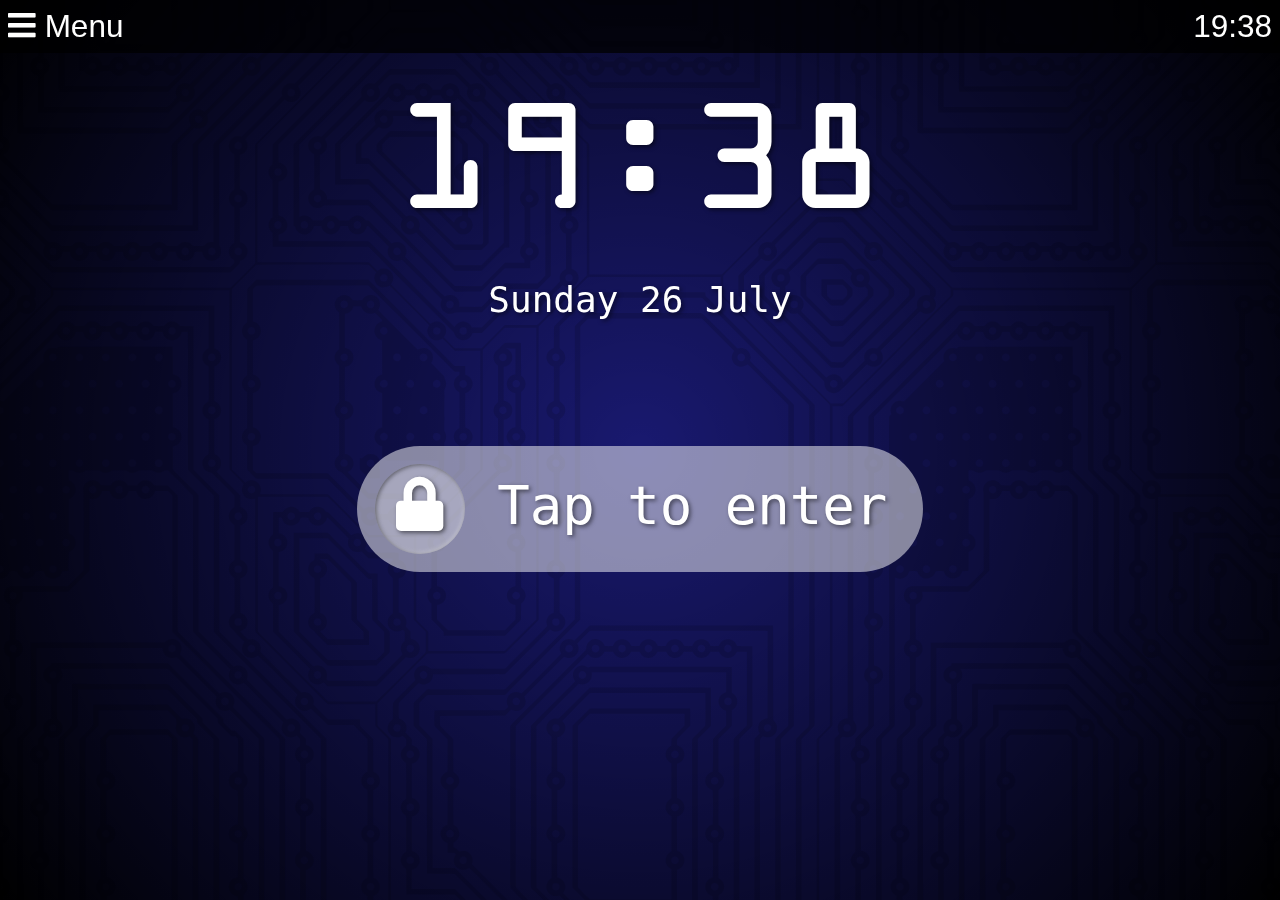
<file: index.html>
<!DOCTYPE HTML>
<html lang="en">
<head>
	<meta charset="utf-8">
	<title>SU:CS</title>
	<meta name="author" content="Michael Gardiner & Jamie Huddlestone">
	<meta name="description" content="The UNOFFICIAL guide to Sheffield Students' Union for Computer Scientists">
	<meta name="viewport" content="width=device-width, initial-scale=1">
	<link rel="stylesheet" href="css/style.css">
	<script defer src="js/datetime.js"></script>
	<script defer src="js/menu.js"></script>
	<script defer src="js/background.js"></script>
	<script defer src="js/splash.js"></script>
</head>
<body class="splash">

	<header>
		<nav id="menu" title="Menu" class="bars"> Menu
			<ul>
				<a href="home.html" title="Home"><li class="home"> Home </li></a>
				<a href="access.html" title="Access"><li class="access"> Access </li></a>
				<a href="contacts.html" title="Contacts"><li class="contacts"> Contacts </li></a>
				<a href="diary.html" title="Diary"><li class="diary"> Diary </li></a>
				<a href="eat.html" title="Eat"><li class="eat"> Eat </li></a>
				<a href="go_out.html" title="Go out"><li class="go_out"> Go out </li></a>
				<a href="maps.html" title="Maps"><li class="maps"> Maps </li></a>
				<a href="meet_up.html" title="Meet up"><li class="meet_up"> Meet up </li></a>
				<a href="politics.html" title="Politics"><li class="politics"> Politics </li></a>
				<a href="shop.html" title="Shop"><li class="shop"> Shop </li></a>
				<a href="societies.html" title="Societies"><li class="societies"> Societies </li></a>
				<a href="support.html" title="Support"><li class="support"> Support </li></a>
				<a href="work.html" title="Work"><li class="work"> Work </li></a>
			</ul>
		</nav>
		<span id="clock" class="time"></span>
	</header>
	
	<main>

		<h1 class="time"></h1>
		<h3 class="date"></h3>
		
		<div id="lock_widget">
			<span class="lock"></span> Tap to enter
		</div>
		
	</main>
	
</body>
</html>
</file>
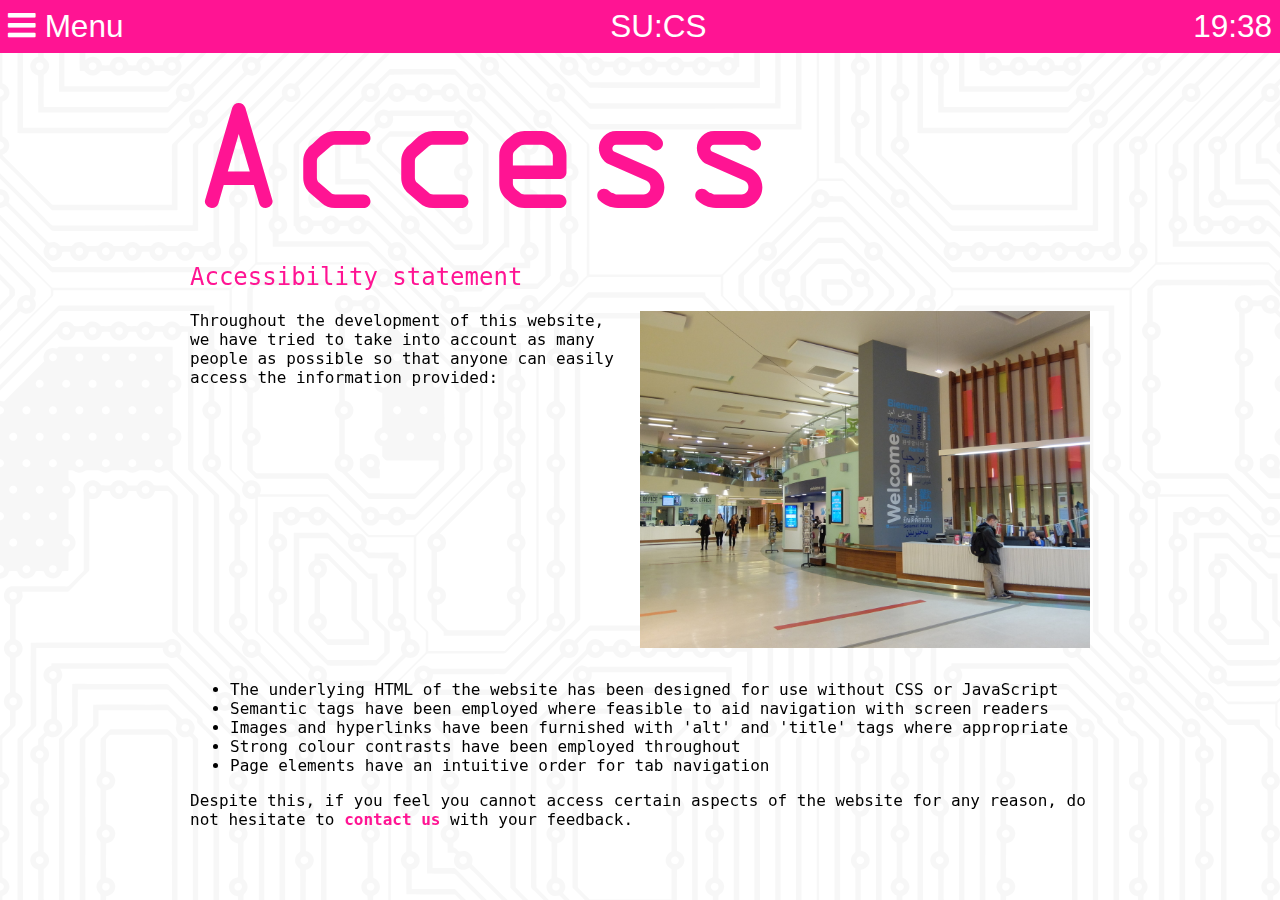
<file: access.html>
<!DOCTYPE HTML>
<html lang="en">
<head>
	<meta charset="utf-8">
	<title>SU:CS - Access</title>
	<meta name="author" content="Michael Gardiner & Jamie Huddlestone">
	<meta name="description" content="The UNOFFICIAL guide to Sheffield Students' Union for Computer Scientists">
	<meta name="viewport" content="width=device-width, initial-scale=1">
	<link rel="stylesheet" href="css/style.css">
	<script defer src="js/datetime.js"></script>
	<script defer src="js/menu.js"></script>
</head>
<body class="access">

	<header>
		<nav id="menu" title="Menu" class="bars"> Menu
			<ul>
				<a href="home.html" title="Home"><li class="home"> Home </li></a>
				<a href="contacts.html" title="Contacts"><li class="contacts"> Contacts </li></a>
				<a href="diary.html" title="Diary"><li class="diary"> Diary </li></a>
				<a href="eat.html" title="Eat"><li class="eat"> Eat </li></a>
				<a href="go_out.html" title="Go out"><li class="go_out"> Go out </li></a>
				<a href="maps.html" title="Maps"><li class="maps"> Maps </li></a>
				<a href="meet_up.html" title="Meet up"><li class="meet_up"> Meet up </li></a>
				<a href="politics.html" title="Politics"><li class="politics"> Politics </li></a>
				<a href="shop.html" title="Shop"><li class="shop"> Shop </li></a>
				<a href="societies.html" title="Societies"><li class="societies"> Societies </li></a>
				<a href="support.html" title="Support"><li class="support"> Support </li></a>
				<a href="work.html" title="Work"><li class="work"> Work </li></a>
			</ul>
		</nav>
		<span>SU:CS</span>
		<span id="clock" class="time"></span>
	</header>
	
	<main>
 
		<h1>Access</h1>
		
		<h2>Accessibility statement</h2>
		<img src="photos/su_reception.JPG" alt="SU Reception" title="SU Reception">
		<p>Throughout the development of this website, we have tried to take into account
		as many people as possible so that anyone can easily access the information provided:</p>
		<ul>
			<li>The underlying HTML of the website has been designed for use without CSS or JavaScript</li>
			<li>Semantic tags have been employed where feasible to aid navigation with screen readers</li>
			<li>Images and hyperlinks have been furnished with 'alt' and 'title' tags where appropriate</li>
			<li>Strong colour contrasts have been employed throughout</li>
			<li>Page elements have an intuitive order for tab navigation</li>
		</ul>
		<p>Despite this, if you feel you cannot access certain aspects of the website for any reason,
		do not hesitate to <a href="contacts.html" title="Contact page">contact us</a> with your feedback.</p>
		
	</main>
	
</body>
</html>
</file>
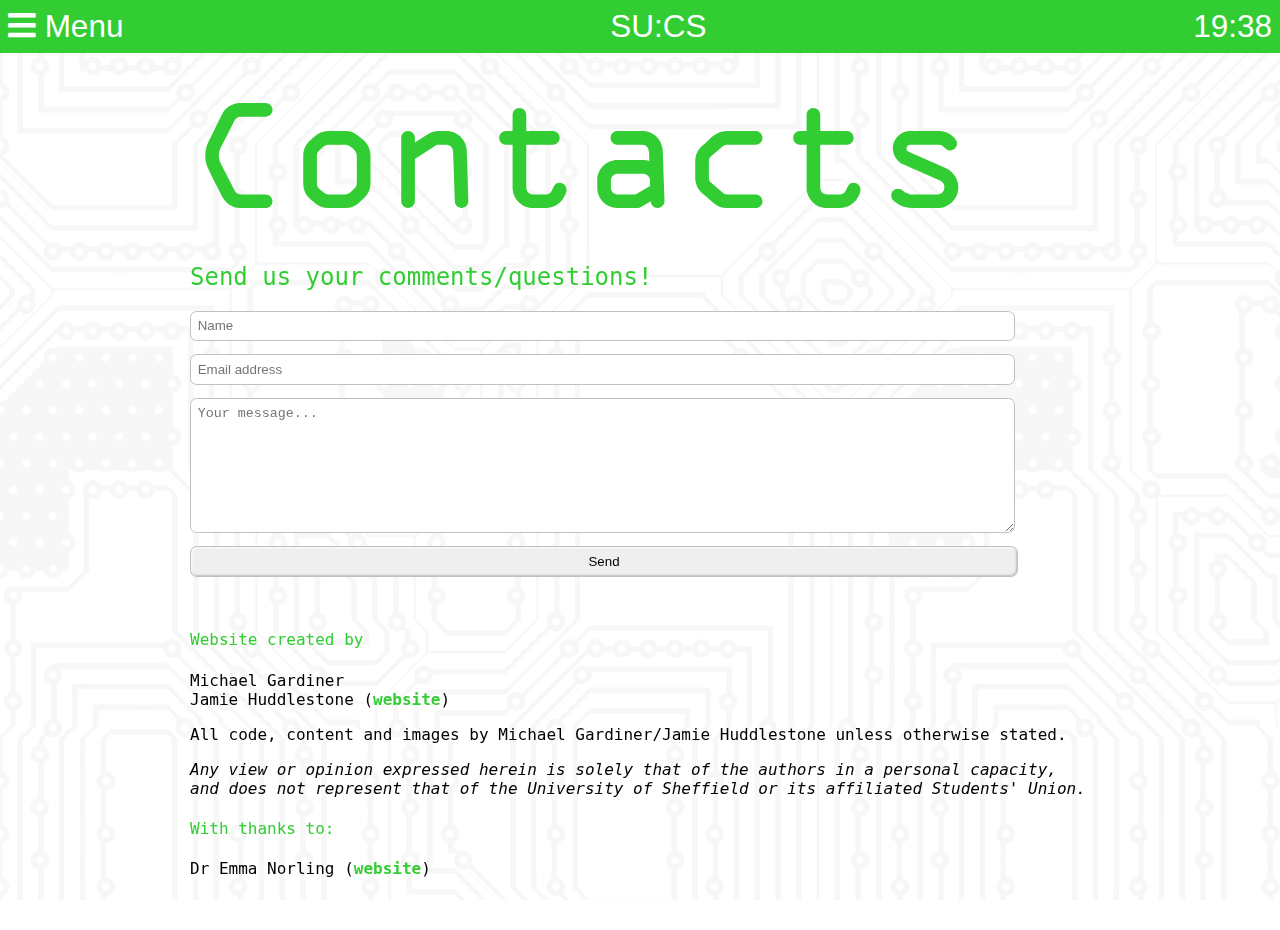
<file: contacts.html>
<!DOCTYPE HTML>
<html lang="en">
<head>
	<meta charset="utf-8">
	<title>SU:CS - Contacts</title>
	<meta name="author" content="Michael Gardiner & Jamie Huddlestone">
	<meta name="description" content="The UNOFFICIAL guide to Sheffield Students' Union for Computer Scientists">
	<meta name="viewport" content="width=device-width, initial-scale=1">
	<link rel="stylesheet" href="css/style.css">
	<script defer src="js/datetime.js"></script>
	<script defer src="js/menu.js"></script>
	<script defer src="js/email.js"></script>
</head>
<body class="contacts">

	<header>
		<nav id="menu" title="Menu" class="bars"> Menu
			<ul>
				<a href="home.html" title="Home"><li class="home"> Home </li></a>
				<a href="access.html" title="Access"><li class="access"> Access </li></a>
				<a href="diary.html" title="Diary"><li class="diary"> Diary </li></a>
				<a href="eat.html" title="Eat"><li class="eat"> Eat </li></a>
				<a href="go_out.html" title="Go out"><li class="go_out"> Go out </li></a>
				<a href="maps.html" title="Maps"><li class="maps"> Maps </li></a>
				<a href="meet_up.html" title="Meet up"><li class="meet_up"> Meet up </li></a>
				<a href="politics.html" title="Politics"><li class="politics"> Politics </li></a>
				<a href="shop.html" title="Shop"><li class="shop"> Shop </li></a>
				<a href="societies.html" title="Societies"><li class="societies"> Societies </li></a>
				<a href="support.html" title="Support"><li class="support"> Support </li></a>
				<a href="work.html" title="Work"><li class="work"> Work </li></a>
			</ul>
		</nav>
		<span>SU:CS</span>
		<span id="clock" class="time"></span>
	</header>
	
	<main>
	
		<h1>Contacts</h1>
		
		<h2>Send us your comments/questions!</h2>
		<!-- Form code courtesy of Dr Emma Norling / Dr Steve Maddock, University of Sheffield -->
		<form name="comment" action="http://www.dcs.shef.ac.uk/cgi-intranet/public/FormMail.pl" method="get">
			<input type="hidden" name="recipient" id="email_address">
			<input type="hidden" name="subject" value="SU:CS enquiry">
			<input type="text" name="realname" placeholder="Name" required>
			<input type="email" name="email" placeholder="Email address" required>
			<textarea name="message" rows="8" placeholder="Your message..." required></textarea>
			<input type="submit" value="Send">
		</form>
		
		<br>
		<h4>Website created by</h4>
		<p>
			Michael Gardiner<br>
			Jamie Huddlestone (<a href="http://stuwww.dcs.shef.ac.uk/people/jhuddlestone1/">website</a>)
		</p>
		<p>All code, content and images by Michael Gardiner/Jamie Huddlestone unless otherwise stated.</p>
		<p><em>Any view or opinion expressed herein is solely that of the authors in a personal capacity,
		and does not represent that of the University of Sheffield or its affiliated Students' Union.</em></p>
		
		<h4>With thanks to:</h4>
		<p>
			Dr Emma Norling (<a href="http://staffwww.dcs.shef.ac.uk/people/E.Norling/">website</a>)
		</p>
		
	</main>

	
</body>
</html>
</file>
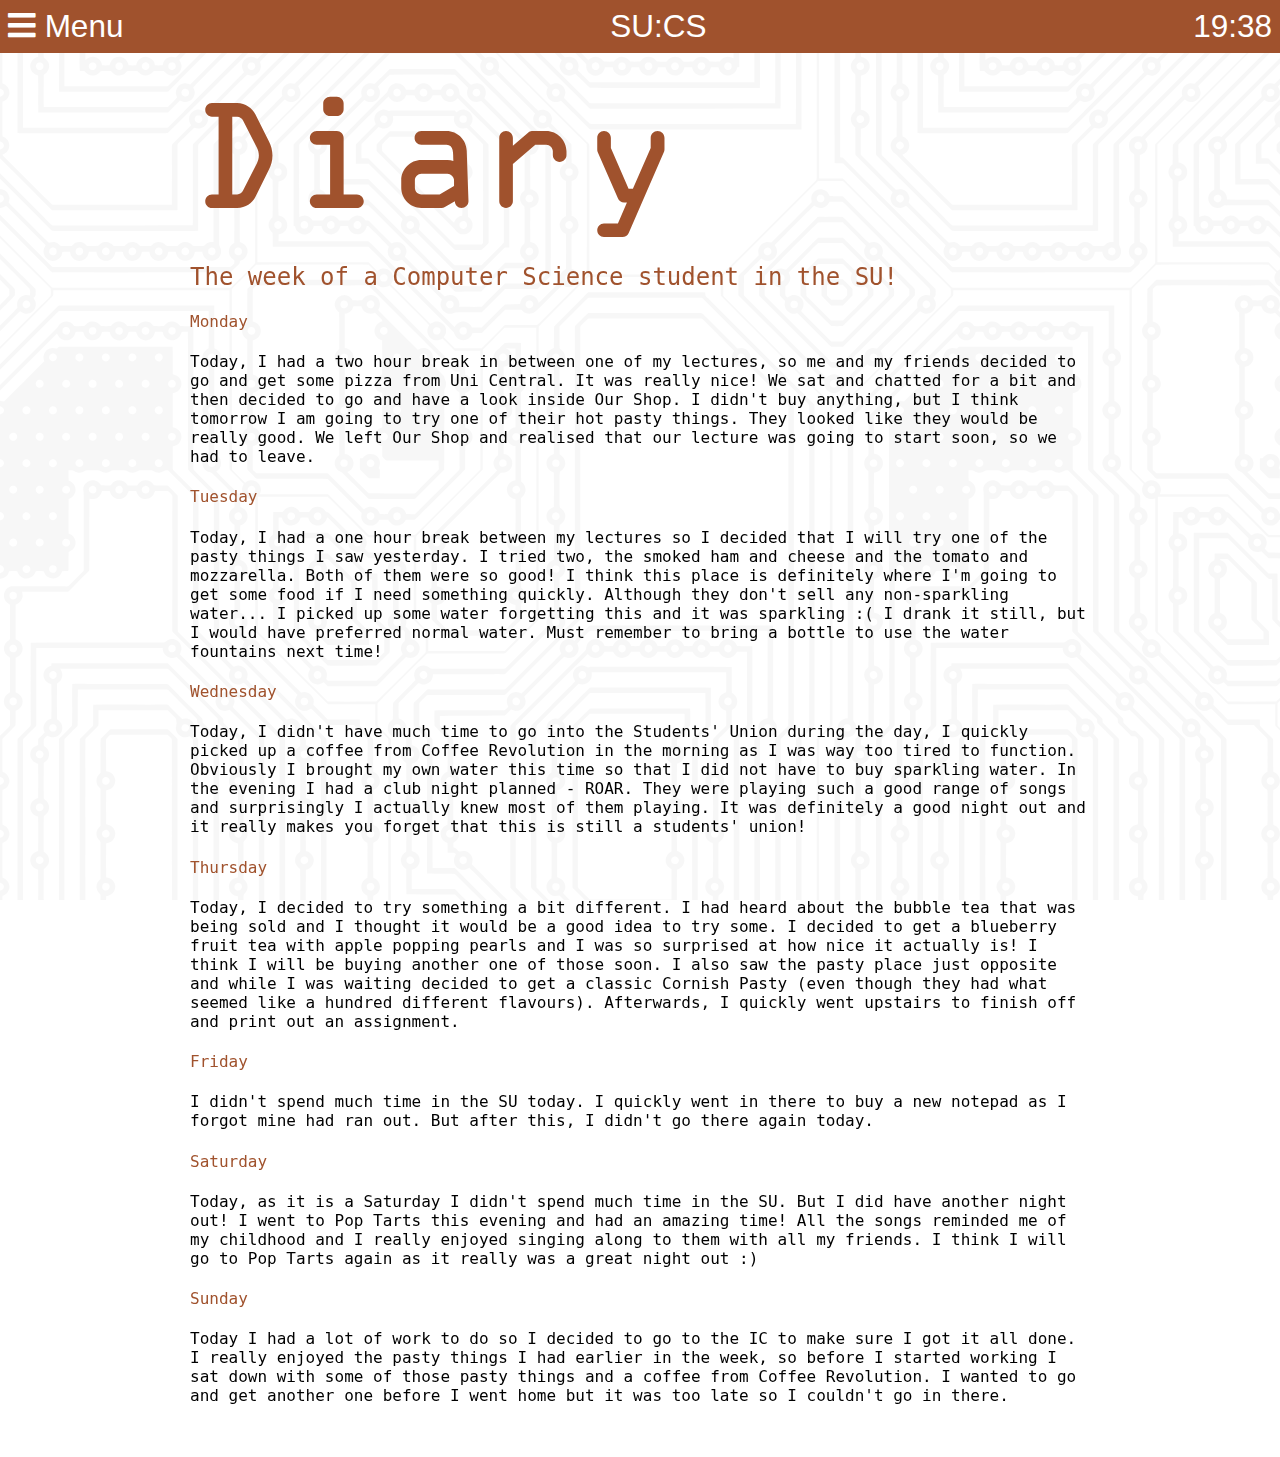
<file: diary.html>
<!DOCTYPE HTML>
<html lang="en">
<head>
	<meta charset="utf-8">
	<title>SU:CS - Diary</title>
	<meta name="author" content="Michael Gardiner & Jamie Huddlestone">
	<meta name="description" content="The UNOFFICIAL guide to Sheffield Students' Union for Computer Scientists">
	<meta name="viewport" content="width=device-width, initial-scale=1">
	<link rel="stylesheet" href="css/style.css">
	<script defer src="js/datetime.js"></script>
	<script defer src="js/menu.js"></script>
</head>
<body class="diary">

	<header>
		<nav id="menu" title="Menu" class="bars"> Menu
			<ul>
				<a href="home.html" title="Home"><li class="home"> Home </li></a>
				<a href="access.html" title="Access"><li class="access"> Access </li></a>
				<a href="contacts.html" title="Contacts"><li class="contacts"> Contacts </li></a>
				<a href="eat.html" title="Eat"><li class="eat"> Eat </li></a>
				<a href="go_out.html" title="Go out"><li class="go_out"> Go out </li></a>
				<a href="maps.html" title="Maps"><li class="maps"> Maps </li></a>
				<a href="meet_up.html" title="Meet up"><li class="meet_up"> Meet up </li></a>
				<a href="politics.html" title="Politics"><li class="politics"> Politics </li></a>
				<a href="shop.html" title="Shop"><li class="shop"> Shop </li></a>
				<a href="societies.html" title="Societies"><li class="societies"> Societies </li></a>
				<a href="support.html" title="Support"><li class="support"> Support </li></a>
				<a href="work.html" title="Work"><li class="work"> Work </li></a>
			</ul>
		</nav>
		<span>SU:CS</span>
		<span id="clock" class="time"></span>
	</header>
	
	<main>
		
		<h1>Diary</h1>
		
		<h2>The week of a Computer Science student in the SU!</h2>
	  
		<h4>Monday</h4>
		<p>Today, I had a two hour break in between one of my lectures, so me 
		and my friends decided to go and get some pizza from Uni Central. It 
		was really nice! We sat and chatted for a bit and then decided to go 
		and have a look inside Our Shop. I didn't buy anything, but I think 
		tomorrow I am going to try one of their hot pasty things. They looked
		like they would be really good. We left Our Shop and realised that our
		lecture was going to start soon, so we had to leave.</p>
		
		<h4>Tuesday</h4>
		<p>Today, I had a one hour break between my lectures so I decided that
		I will try one of the pasty things I saw yesterday. I tried two, the 
		smoked ham and cheese and the tomato and mozzarella. Both of them were
		so good! I think this place is definitely where I'm going to get some
		food if I need something quickly. Although they don't sell any non-sparkling
		water... I picked up some water forgetting this and it was sparkling :( 
		I drank it still, but I would have preferred normal water. Must remember 
		to bring a bottle to use the water fountains next time!</p>
		
		<h4>Wednesday</h4>
		<p>Today, I didn't have much time to go into the Students' Union during
		the day, I quickly picked up a coffee from Coffee Revolution in the 
		morning as I was way too tired to function. Obviously I brought my own 
		water this time so that I did not have to buy sparkling water. In the 
		evening I had a club night planned - ROAR. They were playing such a good 
		range of songs and surprisingly I actually knew most of them playing. It 
		was definitely a good night out and it really makes you forget that this 
		is still a students' union!</p>
		
		<h4>Thursday</h4>
		<p>Today, I decided to try something a bit different. I had heard about the 
		bubble tea that was being sold and I thought it would be a good idea to try
		some. I decided to get a blueberry fruit tea with apple popping pearls and
		I was so surprised at how nice it actually is! I think I will be buying another one 
		of those soon. I also saw the pasty place just opposite and while I was waiting
		decided to get a classic Cornish Pasty (even though they had what seemed like a hundred
		different flavours). Afterwards, I quickly went upstairs to finish off and print
		out an assignment.</p>
		
		<h4>Friday</h4>
		<p>I didn't spend much time in the SU today. I quickly went in there to buy a new 
		notepad as I forgot mine had ran out. But after this, I didn't go there again today.</p>
		
		<h4>Saturday</h4>
		<p>Today, as it is a Saturday I didn't spend much time in the SU. But I did have another
		night out! I went to Pop Tarts this evening and had an amazing time! All the songs reminded
		me of my childhood and I really enjoyed singing along to them with all my friends. I think I 
		will go to Pop Tarts again as it really was a great night out :)</p>
		
		<h4>Sunday</h4>
		<p>Today I had a lot of work to do so I decided to go to the IC to make sure I got it 
		all done. I really enjoyed the pasty things I had earlier in the week, so before I started
		working I sat down with some of those pasty things and a coffee from Coffee Revolution. I wanted
		to go and get another one before I went home but it was too late so I couldn't go in there.</p>	
		
	</main>
	
</body>
</html>
</file>
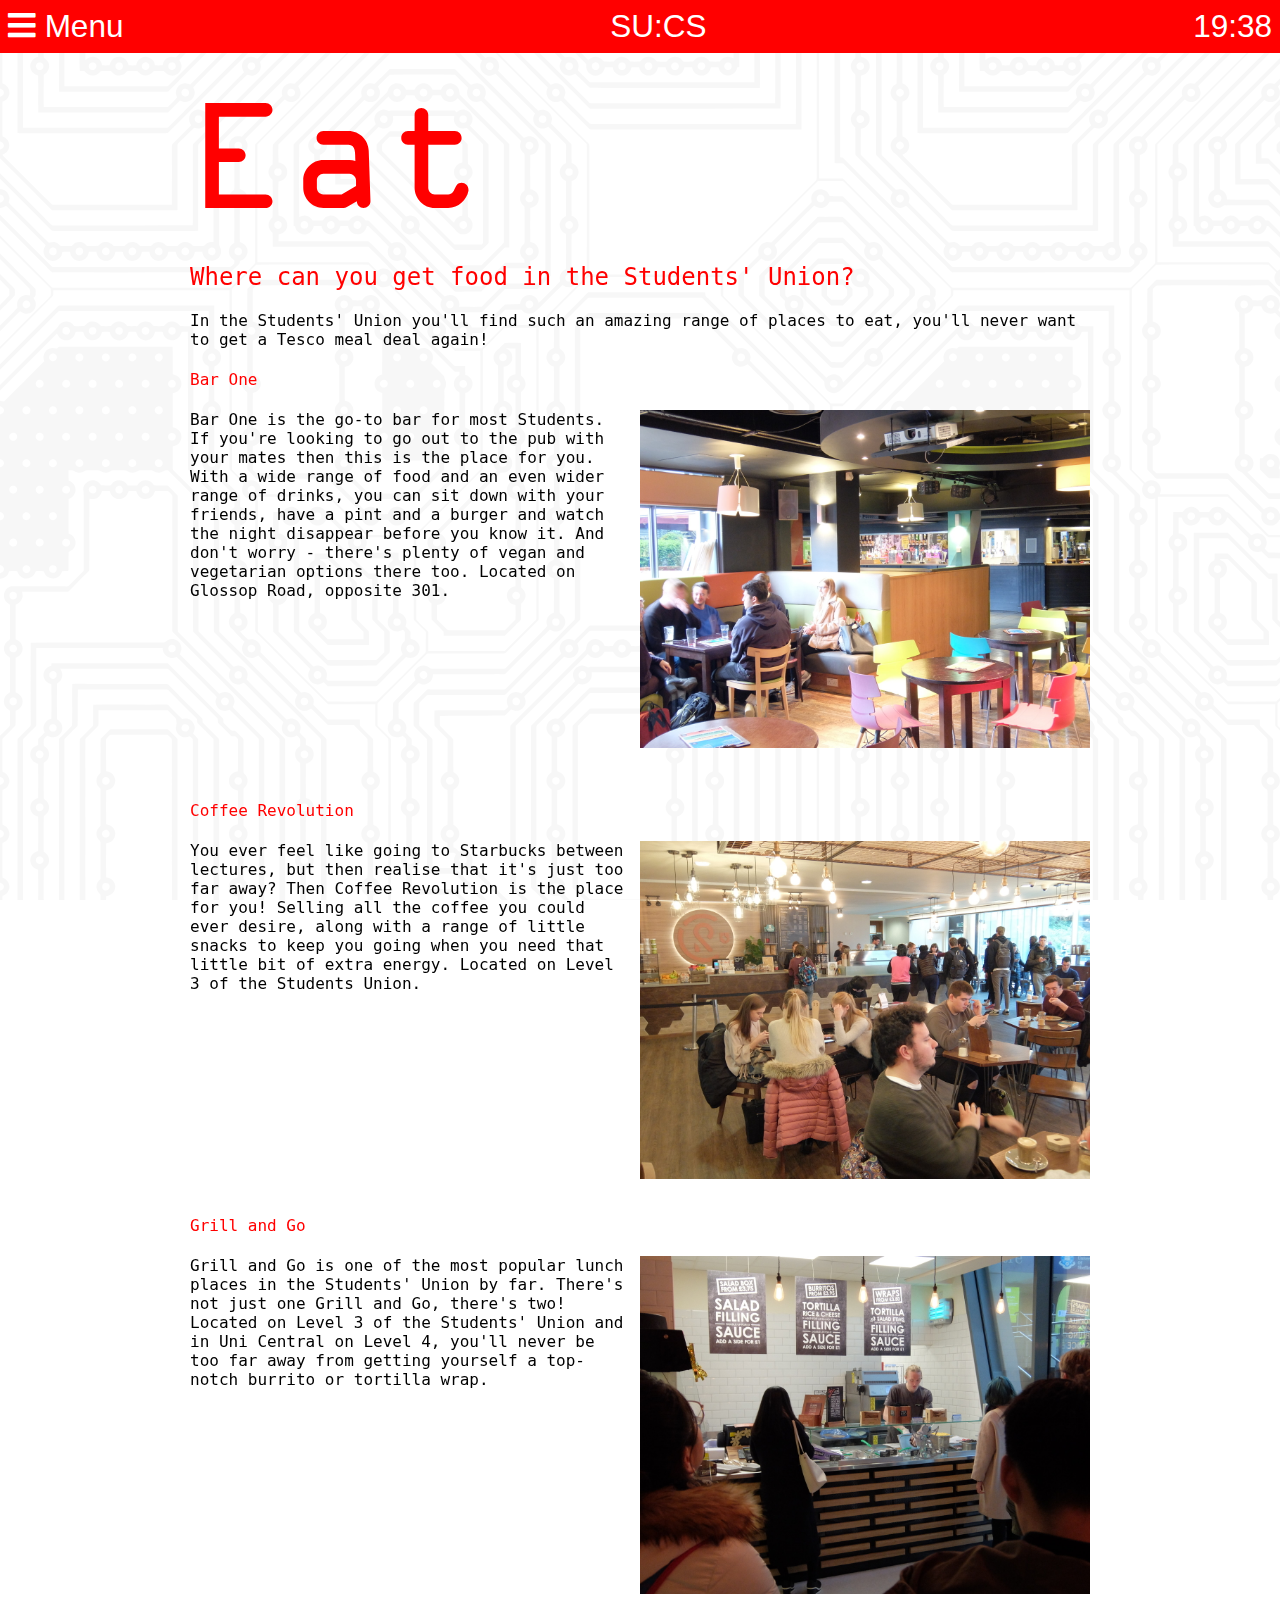
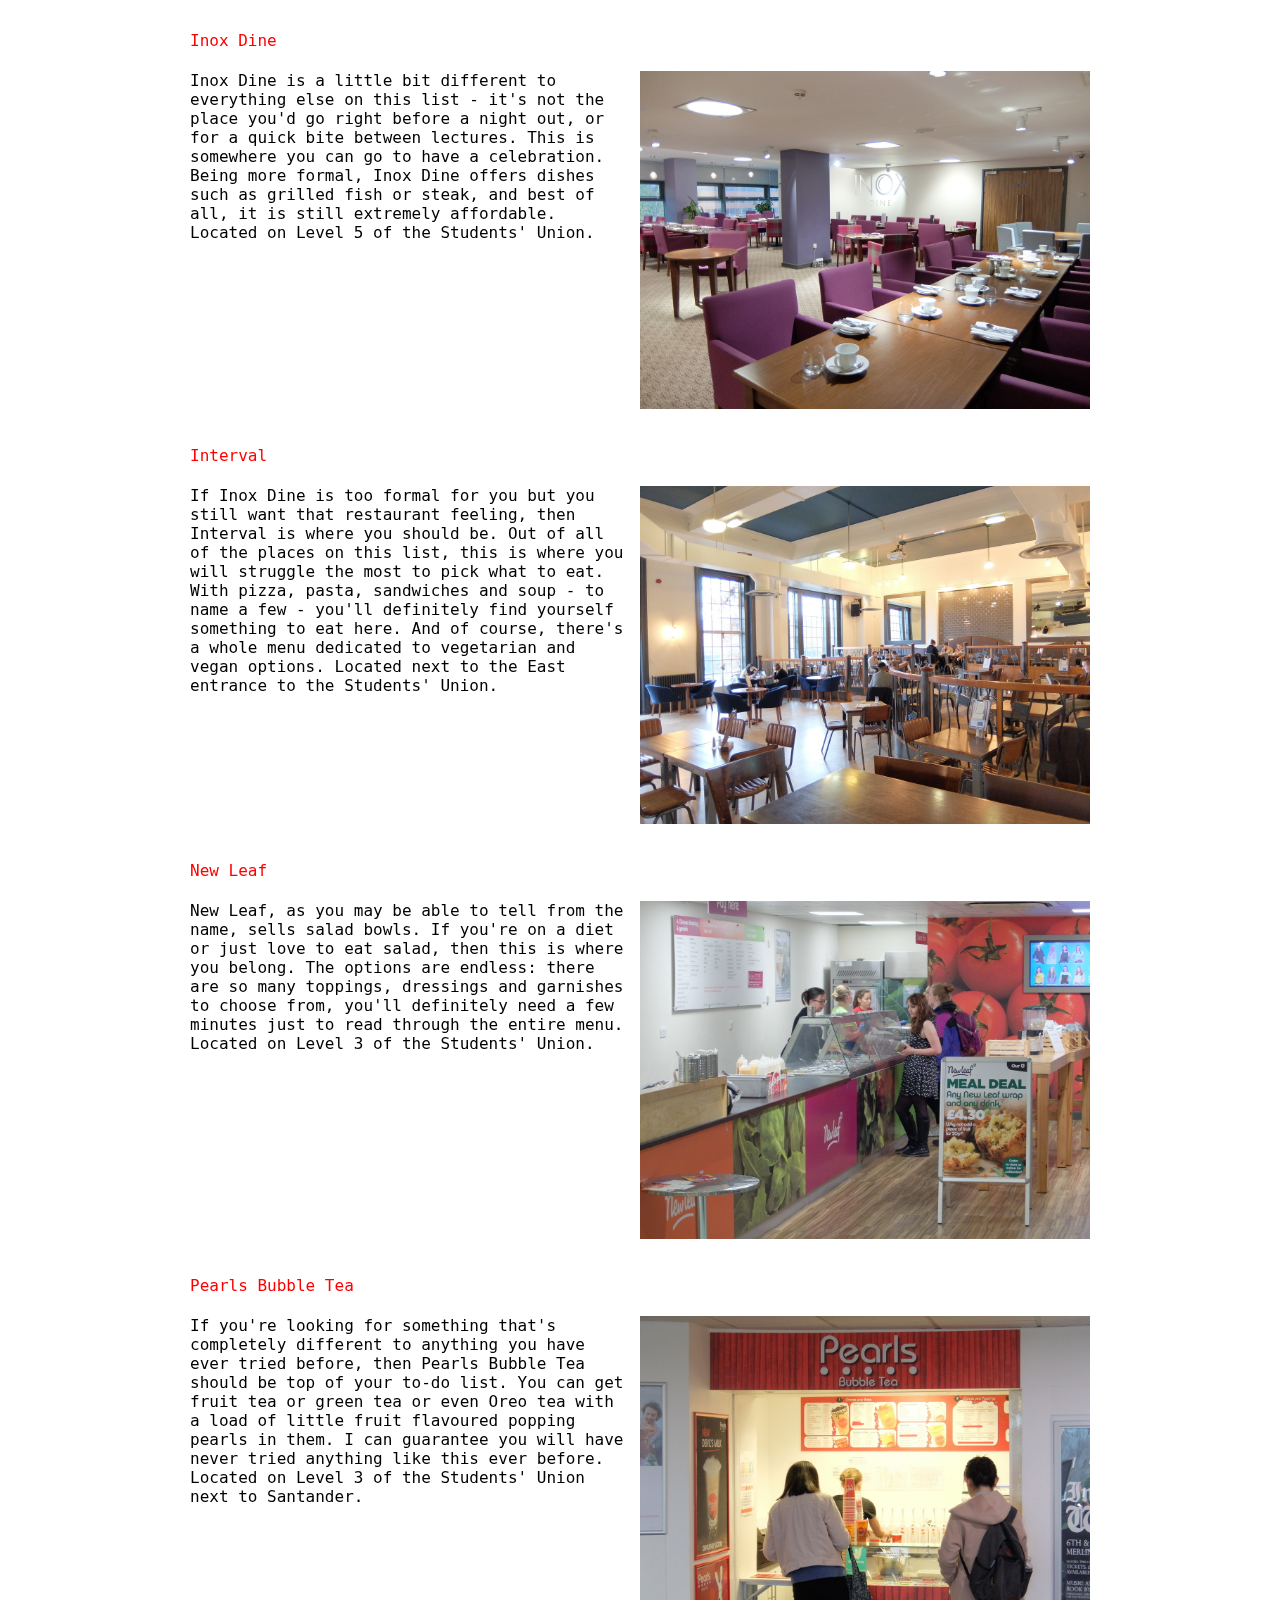
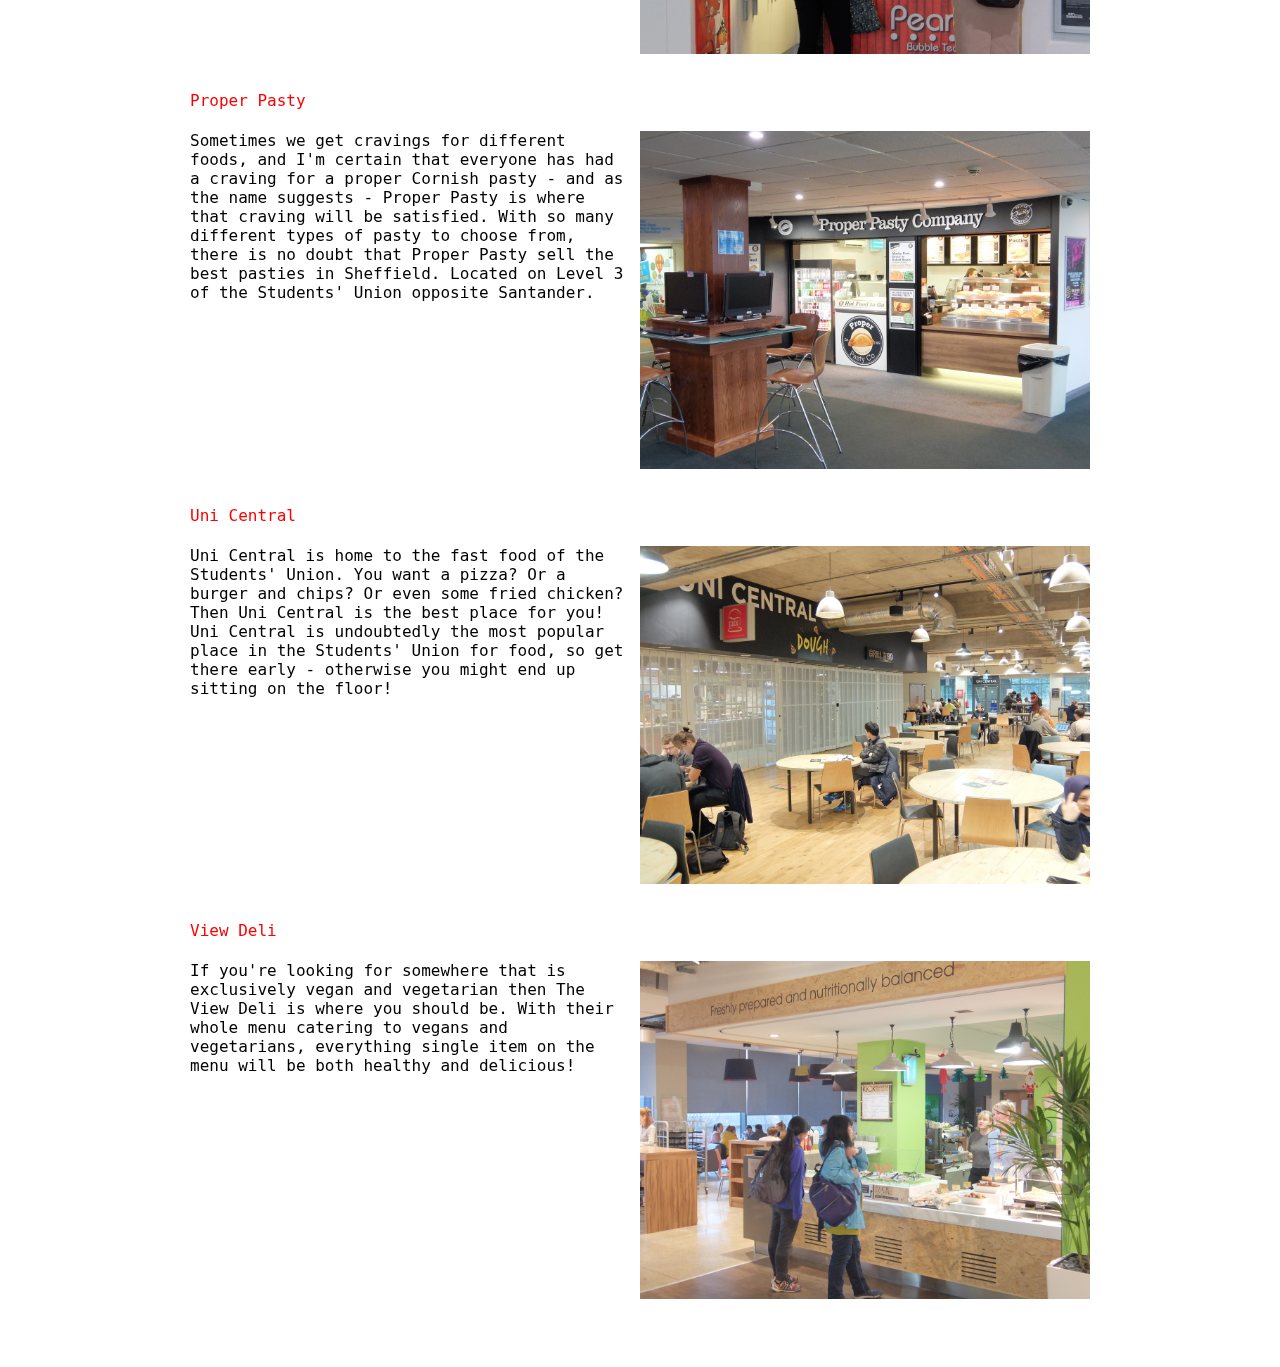
<file: eat.html>
<!DOCTYPE HTML>
<html lang="en">
<head>
	<meta charset="utf-8">
	<title>SU:CS - Eat</title>
	<meta name="author" content="Michael Gardiner & Jamie Huddlestone">
	<meta name="description" content="The UNOFFICIAL guide to Sheffield Students' Union for Computer Scientists">
	<meta name="viewport" content="width=device-width, initial-scale=1">
	<link rel="stylesheet" href="css/style.css">
	<script defer src="js/datetime.js"></script>
	<script defer src="js/menu.js"></script>
</head>
<body class="eat">

	<header>
		<nav id="menu" title="Menu" class="bars"> Menu
			<ul>
				<a href="home.html" title="Home"><li class="home"> Home </li></a>
				<a href="access.html" title="Access"><li class="access"> Access </li></a>
				<a href="contacts.html" title="Contacts"><li class="contacts"> Contacts </li></a>
				<a href="diary.html" title="Diary"><li class="diary"> Diary </li></a>
				<a href="go_out.html" title="Go out"><li class="go_out"> Go out </li></a>
				<a href="maps.html" title="Maps"><li class="maps"> Maps </li></a>
				<a href="meet_up.html" title="Meet up"><li class="meet_up"> Meet up </li></a>
				<a href="politics.html" title="Politics"><li class="politics"> Politics </li></a>
				<a href="shop.html" title="Shop"><li class="shop"> Shop </li></a>
				<a href="societies.html" title="Societies"><li class="societies"> Societies </li></a>
				<a href="support.html" title="Support"><li class="support"> Support </li></a>
				<a href="work.html" title="Work"><li class="work"> Work </li></a>
			</ul>
		</nav>
		<span>SU:CS</span>
		<span id="clock" class="time"></span>
	</header>
	
	<main>
		
		<h1>Eat</h1>
	 
		<h2>Where can you get food in the Students' Union?</h2>
		<p>In the Students' Union you'll find such an amazing range of places
		to eat, you'll never want to get a Tesco meal deal again!</p>
		
		<h4>Bar One</h4>
		<img src="photos/su_barone2.JPG" alt="Bar One" title="Bar One">
		<p>Bar One is the go-to bar for most Students. If you're looking to go out to the 
		pub with your mates then this is the place for you. With a wide range of food and an even
		wider range of drinks, you can sit down with your friends, have a pint and a burger and watch
		the night disappear before you know it. And don't worry - there's plenty of vegan and 
		vegetarian options there too. Located on Glossop Road, opposite 301.<p>
		
		<h4>Coffee Revolution</h4>
		<img src="photos/su_coffeerevs.JPG" alt="Coffee Revolution" title="Coffee Revolution">
		<p>You ever feel like going to Starbucks between lectures, but then realise that it's just
		too far away? Then Coffee Revolution is the place for you! Selling all the coffee you could 
		ever desire, along with a range of little snacks to keep you going when you need that little
		bit of extra energy. Located on Level 3 of the Students Union.</p>
		
		<h4>Grill and Go</h4>
		<img src="photos/su_grillandgo.JPG" alt="Grill and Go" title="Grill and Go">
		<p>Grill and Go is one of the most popular lunch places in the Students' Union by far. There's not
		just one Grill and Go, there's two! Located on Level 3 of the Students' Union and in Uni Central on Level 4,
		you'll never be too far away from getting yourself a top-notch burrito or tortilla wrap.</p>
		
		<h4>Inox Dine</h4>
		<img src="photos/su_inox.JPG" alt="Inox Dine" title="Inox Dine">
		<p>Inox Dine is a little bit different to everything else on this list - it's not the place you'd go
		right before a night out, or for a quick bite between lectures. This is somewhere you can go to have 
		a celebration. Being more formal, Inox Dine offers dishes such as grilled fish or steak, and
		best of all, it is still extremely affordable. Located on Level 5 of the Students' Union.</p>
		
		<h4>Interval</h4>
		<img src="photos/su_interval.JPG" alt="Interval" title="Interval">
		<p>If Inox Dine is too formal for you but you still want that restaurant feeling, then Interval is
		where you should be. Out of all of the places on this list, this is where you will struggle the most
		to pick what to eat. With pizza, pasta, sandwiches and soup - to name a few - you'll definitely find
		yourself something to eat here. And of course, there's a whole menu dedicated to vegetarian and vegan
		options. Located next to the East entrance to the Students' Union.</p>
		
		<h4>New Leaf</h4>
		<img src="photos/su_newleaf.JPG" alt="New Leaf" title="New Leaf">
		<p>New Leaf, as you may be able to tell from the name, sells salad bowls. If you're on a diet or just love 
		to eat salad, then this is where you belong. The options are endless: there are so many toppings, dressings
		and garnishes to choose from, you'll definitely need a few minutes just to read through the entire menu. 
		Located on Level 3 of the Students' Union.</p>
		
		<h4>Pearls Bubble Tea</h4>
		<img src="photos/su_pearls.JPG" alt="Pearls Bubble Tea" title="Pearls Bubble Tea">
		<p>If you're looking for something that's completely different to anything you have ever tried before,
		then Pearls Bubble Tea should be top of your to-do list. You can get fruit tea or green tea or even Oreo tea
		with a load of little fruit flavoured popping pearls in them. I can guarantee you will have never tried
		anything like this ever before. Located on Level 3 of the Students' Union next to Santander.</p>
		
		<h4>Proper Pasty</h4>
		<img src="photos/su_properpasty.JPG" alt="Proper Pasty" title="Proper Pasty">
		<p>Sometimes we get cravings for different foods, and I'm certain that everyone has had a craving for
		a proper Cornish pasty - and as the name suggests - Proper Pasty is where that craving will be
		satisfied. With so many different types of pasty to choose from, there is no doubt that Proper Pasty
		sell the best pasties in Sheffield. Located on Level 3 of the Students' Union opposite Santander.</p>
		
		<h4>Uni Central</h4>
		<img src="photos/su_unicentral.JPG" alt="Uni Central" title="Uni Central">
		<p>Uni Central is home to the fast food of the Students' Union. You want a pizza? Or a burger and chips?
		Or even some fried chicken? Then Uni Central is the best place for you! Uni Central is undoubtedly the 
		most popular place in the Students' Union for food, so get there early - otherwise you might end up 
		sitting on the floor!</p>
		
		<h4>View Deli</h4>
		<img src="photos/su_viewdeli.JPG" alt="View Deli" title="View Deli">
		<p>If you're looking for somewhere that is exclusively vegan and vegetarian then The View Deli is where
		you should be. With their whole menu catering to vegans and vegetarians, everything single item on the menu
		will be both healthy and delicious!</p>
		
	</main>
	
</body>
</html>
</file>
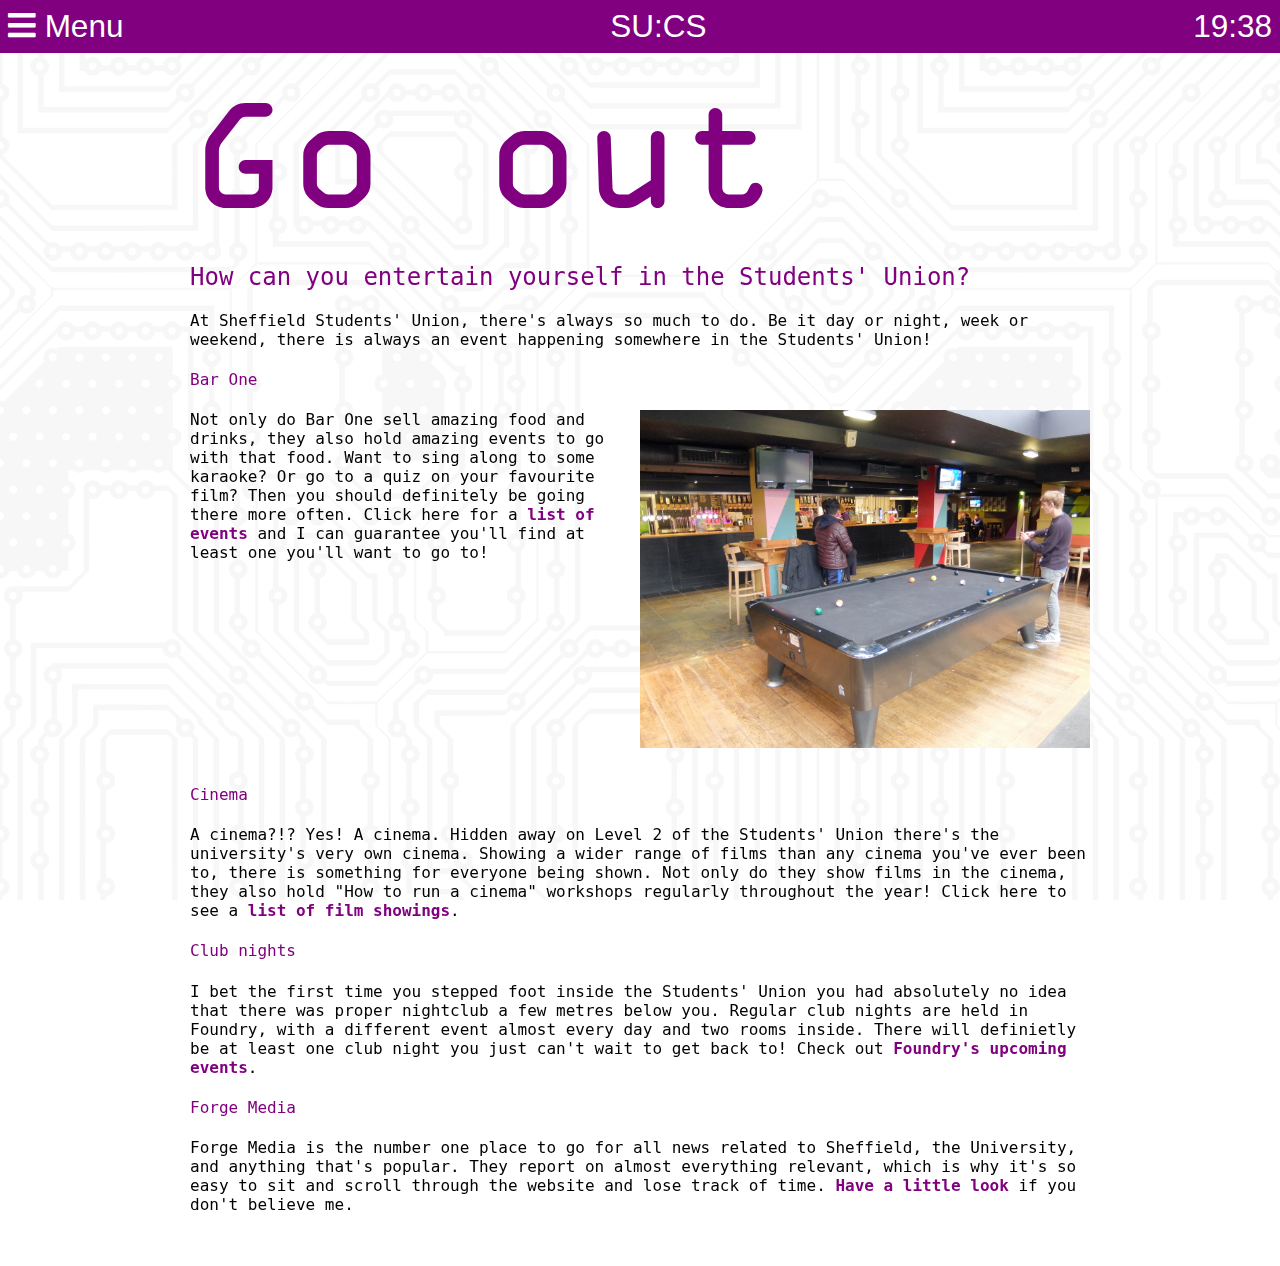
<file: go_out.html>
<!DOCTYPE HTML>
<html lang="en">
<head>
	<meta charset="utf-8">
	<title>SU:CS - Go out</title>
	<meta name="author" content="Michael Gardiner & Jamie Huddlestone">
	<meta name="description" content="The UNOFFICIAL guide to Sheffield Students' Union for Computer Scientists">
	<meta name="viewport" content="width=device-width, initial-scale=1">
	<link rel="stylesheet" href="css/style.css">
	<script defer src="js/datetime.js"></script>
	<script defer src="js/menu.js"></script>
</head>
<body class="go_out">

	<header>
		<nav id="menu" title="Menu" class="bars"> Menu
			<ul>
				<a href="home.html" title="Home"><li class="home"> Home </li></a>
				<a href="access.html" title="Access"><li class="access"> Access </li></a>
				<a href="contacts.html" title="Contacts"><li class="contacts"> Contacts </li></a>
				<a href="diary.html" title="Diary"><li class="diary"> Diary </li></a>
				<a href="eat.html" title="Eat"><li class="eat"> Eat </li></a>
				<a href="maps.html" title="Maps"><li class="maps"> Maps </li></a>
				<a href="meet_up.html" title="Meet up"><li class="meet_up"> Meet up </li></a>
				<a href="politics.html" title="Politics"><li class="politics"> Politics </li></a>
				<a href="shop.html" title="Shop"><li class="shop"> Shop </li></a>
				<a href="societies.html" title="Societies"><li class="societies"> Societies </li></a>
				<a href="support.html" title="Support"><li class="support"> Support </li></a>
				<a href="work.html" title="Work"><li class="work"> Work </li></a>
			</ul>
		</nav>
		<span>SU:CS</span>
		<span id="clock" class="time"></span>
	</header>
	
	<main>
		
		<h1>Go out</h1>
 
		<h2>How can you entertain yourself in the Students' Union?</h2>
		<p>At Sheffield Students' Union, there's always so much to do. Be it day or night, week or weekend, 
		there is always an event happening somewhere in the Students' Union!</p>
		
		<h4>Bar One</h4>
		<img src="photos/su_barone.JPG" alt="Bar One" title="Bar One">
		<p>Not only do Bar One sell amazing food and drinks, they also hold amazing events to go with that food.
		Want to sing along to some karaoke? Or go to a quiz on your favourite film? Then you should definitely be 
		going there more often.
		Click here for a <a href="https://www.facebook.com/pg/barone.sheffield/events/?ref=page_internal" 
		title="Bar One events">list of events</a> and I can guarantee you'll find at least one you'll want to go to!</p>
		
		<h4>Cinema</h4>
		<p>A cinema?!? Yes! A cinema. Hidden away on Level 2 of the Students' Union there's the university's
		very own cinema. Showing a wider range of films than any cinema you've ever been to, there is something
		for everyone being shown. Not only do they show films in the cinema, they also hold "How to run a cinema"
		workshops regularly throughout the year! Click here to see a 
		<a href="https://tickets.sheffieldstudentsunion.com/ents/eventlist/filmunit/" title="Film Unit showings">
		list of film showings</a>.</p>
		
		<h4>Club nights</h4>
		<p>I bet the first time you stepped foot inside the Students' Union you had absolutely no idea that
		there was proper nightclub a few metres below you. Regular club nights are held in Foundry, with a 
		different event almost every day and two rooms inside. There will definietly be at least one club night
		you just can't wait to get back to! Check out <a href="https://foundrysu.com/" title="Foundry">
		Foundry's upcoming events</a>.</p>
		
		<h4>Forge Media</h4>
		<p>Forge Media is the number one place to go for all news related to Sheffield, the University, and 
		anything that's popular. They report on almost everything relevant, which is why it's so easy to sit 
		and scroll through the website and lose track of time. <a href="http://forgetoday.com/" title="Forge Media">
		Have a little look </a> if you don't believe me.</p>

	</main>
	
</body>
</html>
</file>
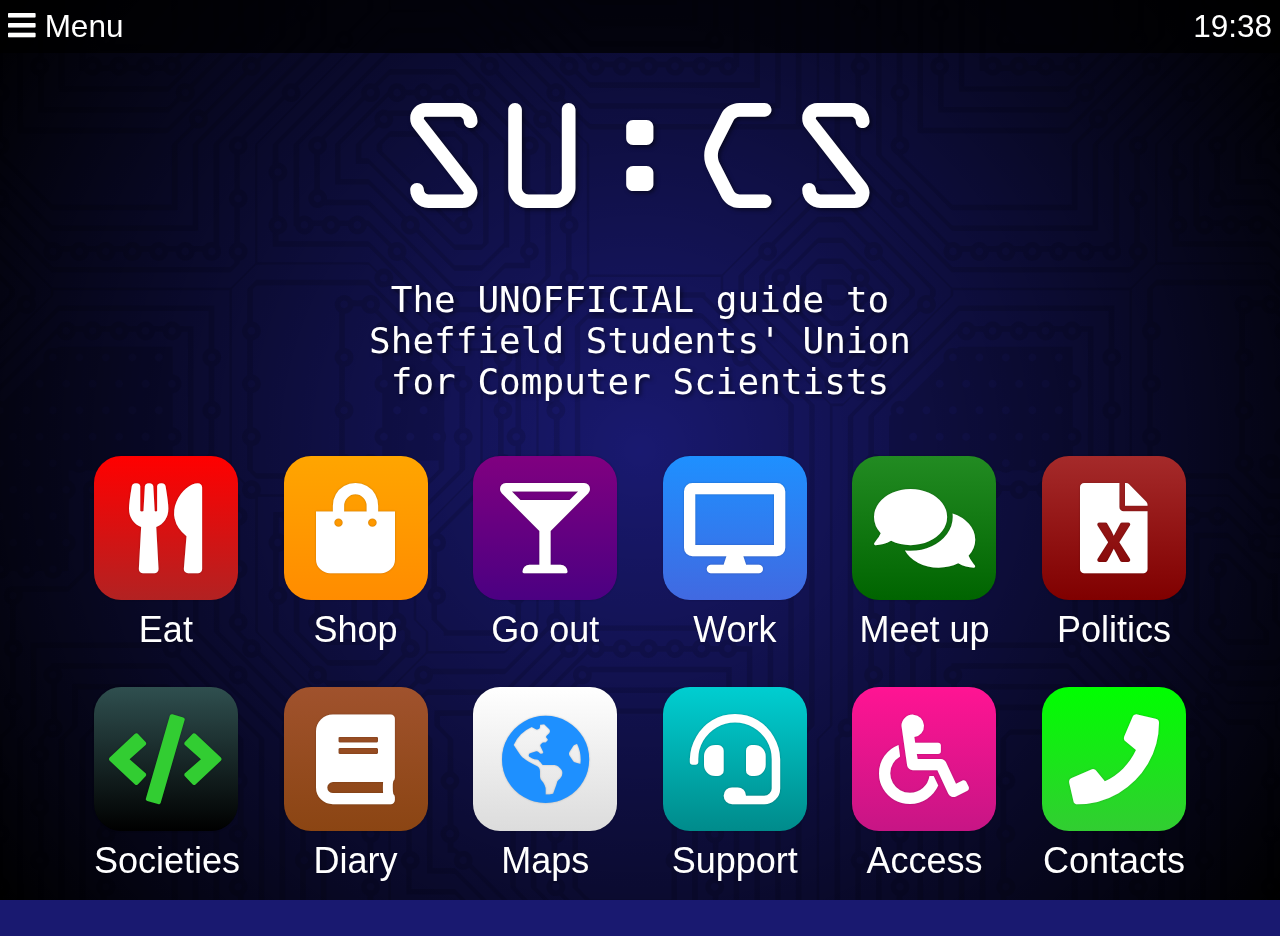
<file: home.html>
<!DOCTYPE HTML>
<html lang="en">
<head>
	<meta charset="utf-8">
	<title>SU:CS - Home</title>
	<meta name="author" content="Michael Gardiner & Jamie Huddlestone">
	<meta name="description" content="The UNOFFICIAL guide to Sheffield Students' Union for Computer Scientists">
	<meta name="viewport" content="width=device-width, initial-scale=1">
	<link rel="stylesheet" href="css/style.css">
	<script defer src="js/datetime.js"></script>
	<script defer src="js/menu.js"></script>
	<script defer src="js/background.js"></script>
</head>
<body class="home">

	<header>
		<nav id="menu" title="Menu" class="bars"> Menu
			<ul>
				<a href="access.html" title="Access"><li class="access"> Access </li></a>
				<a href="contacts.html" title="Contacts"><li class="contacts"> Contacts </li></a>
				<a href="diary.html" title="Diary"><li class="diary"> Diary </li></a>
				<a href="eat.html" title="Eat"><li class="eat"> Eat </li></a>
				<a href="go_out.html" title="Go out"><li class="go_out"> Go out </li></a>
				<a href="maps.html" title="Maps"><li class="maps"> Maps </li></a>
				<a href="meet_up.html" title="Meet up"><li class="meet_up"> Meet up </li></a>
				<a href="politics.html" title="Politics"><li class="politics"> Politics </li></a>
				<a href="shop.html" title="Shop"><li class="shop"> Shop </li></a>
				<a href="societies.html" title="Societies"><li class="societies"> Societies </li></a>
				<a href="support.html" title="Support"><li class="support"> Support </li></a>
				<a href="work.html" title="Work"><li class="work"> Work </li></a>
			</ul>
		</nav>
		<span id="clock" class="time"></span>
	</header>

	<main>

		<h1>SU:CS</h1>
		<h3>The UNOFFICIAL guide to <br>Sheffield Students' Union <br>for Computer Scientists</h3>

		<nav class="apps">
			<ul>
				<a href="eat.html" title="Eat"><li class="eat"> Eat </li></a>
				<a href="shop.html" title="Shop"><li class="shop"> Shop </li></a>
				<a href="go_out.html" title="Go out"><li class="go_out"> Go out </li></a>
				<a href="work.html" title="Work"><li class="work"> Work </li></a>
				<a href="meet_up.html" title="Meet up"><li class="meet_up"> Meet up </li></a>
				<a href="politics.html" title="Politics"><li class="politics"> Politics </li></a>
				<a href="societies.html" title="Societies"><li class="societies"> Societies </li></a>
				<a href="diary.html" title="Diary"><li class="diary"> Diary </li></a>
				<a href="maps.html" title="Maps"><li class="maps"> Maps </li></a>
				<a href="support.html" title="Support"><li class="support"> Support </li></a>
				<a href="access.html" title="Access"><li class="access"> Access </li></a>
				<a href="contacts.html" title="Contacts"><li class="contacts"> Contacts </li></a>
			</ul>
		</nav>

	</main>

</body>
</html>
</file>
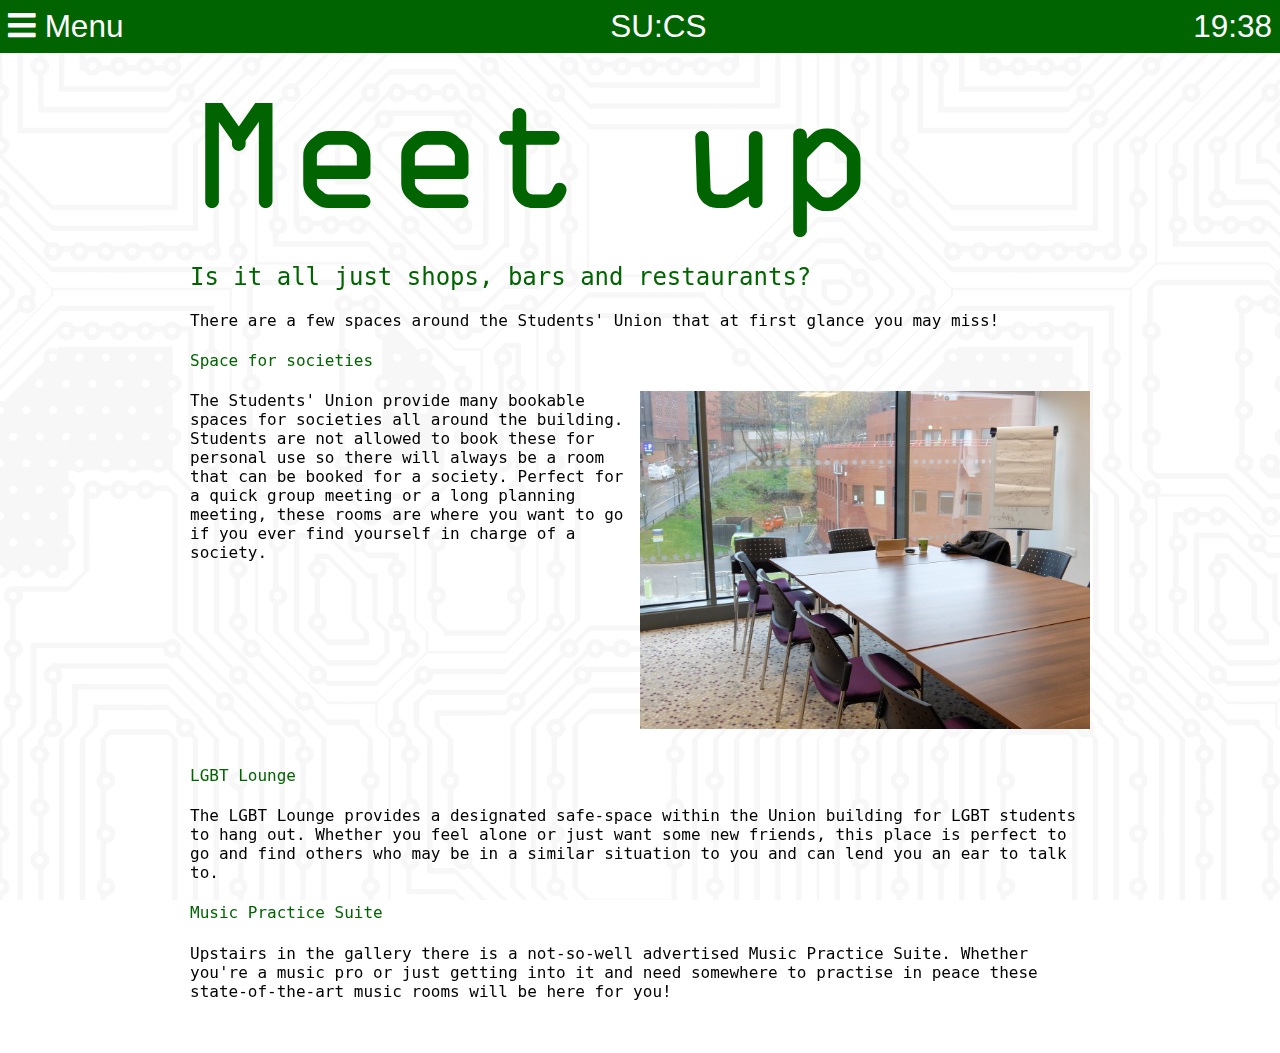
<file: meet_up.html>
<!DOCTYPE HTML>
<html lang="en">
<head>
	<meta charset="utf-8">
	<title>SU:CS - Meet up</title>
	<meta name="author" content="Michael Gardiner & Jamie Huddlestone">
	<meta name="description" content="The UNOFFICIAL guide to Sheffield Students' Union for Computer Scientists">
	<meta name="viewport" content="width=device-width, initial-scale=1">
	<link rel="stylesheet" href="css/style.css">
	<script defer src="js/datetime.js"></script>
	<script defer src="js/menu.js"></script>
</head>
<body class="meet_up">

	<header>
		<nav id="menu" title="Menu" class="bars"> Menu
			<ul>
				<a href="home.html" title="Home"><li class="home"> Home </li></a>
				<a href="access.html" title="Access"><li class="access"> Access </li></a>
				<a href="contacts.html" title="Contacts"><li class="contacts"> Contacts </li></a>
				<a href="diary.html" title="Diary"><li class="diary"> Diary </li></a>
				<a href="eat.html" title="Eat"><li class="eat"> Eat </li></a>
				<a href="go_out.html" title="Go out"><li class="go_out"> Go out </li></a>
				<a href="maps.html" title="Maps"><li class="maps"> Maps </li></a>
				<a href="politics.html" title="Politics"><li class="politics"> Politics </li></a>
				<a href="shop.html" title="Shop"><li class="shop"> Shop </li></a>
				<a href="societies.html" title="Societies"><li class="societies"> Societies </li></a>
				<a href="support.html" title="Support"><li class="support"> Support </li></a>
				<a href="work.html" title="Work"><li class="work"> Work </li></a>
			</ul>
		</nav>
		<span>SU:CS</span>
		<span id="clock" class="time"></span>
	</header>
	
	<main>
 
		<h1>Meet up</h1>
		
		<h2>Is it all just shops, bars and restaurants?</h2>
		<p>There are a few spaces around the Students' Union that at first glance you may miss!</p>
		
		<h4>Space for societies</h4>
		<img src="photos/su_meetingroom.JPG" alt="Meeting room" title="Meeting room">
		<p>The Students' Union provide many bookable spaces for societies all around the building. 
		Students are not allowed to book these for personal use so there will always be a room that can be
		booked for a society. Perfect for a quick group meeting or a long planning meeting, these rooms are where
		you want to go if you ever find yourself in charge of a society.</p>
		
		<h4>LGBT Lounge</h4>
		<p>The LGBT Lounge provides a designated safe-space within the Union building for LGBT students to hang out.
		Whether you feel alone or just want some new friends, this place is perfect to go and find others who may
		be in a similar situation to you and can lend you an ear to talk to.</p>
		
		<h4>Music Practice Suite</h4>
		<p>Upstairs in the gallery there is a not-so-well advertised Music Practice Suite. Whether you're a music
		pro or just getting into it and need somewhere to practise in peace these state-of-the-art music rooms 
		will be here for you!</p>
		
	</main>
	
</body>
</html>
</file>
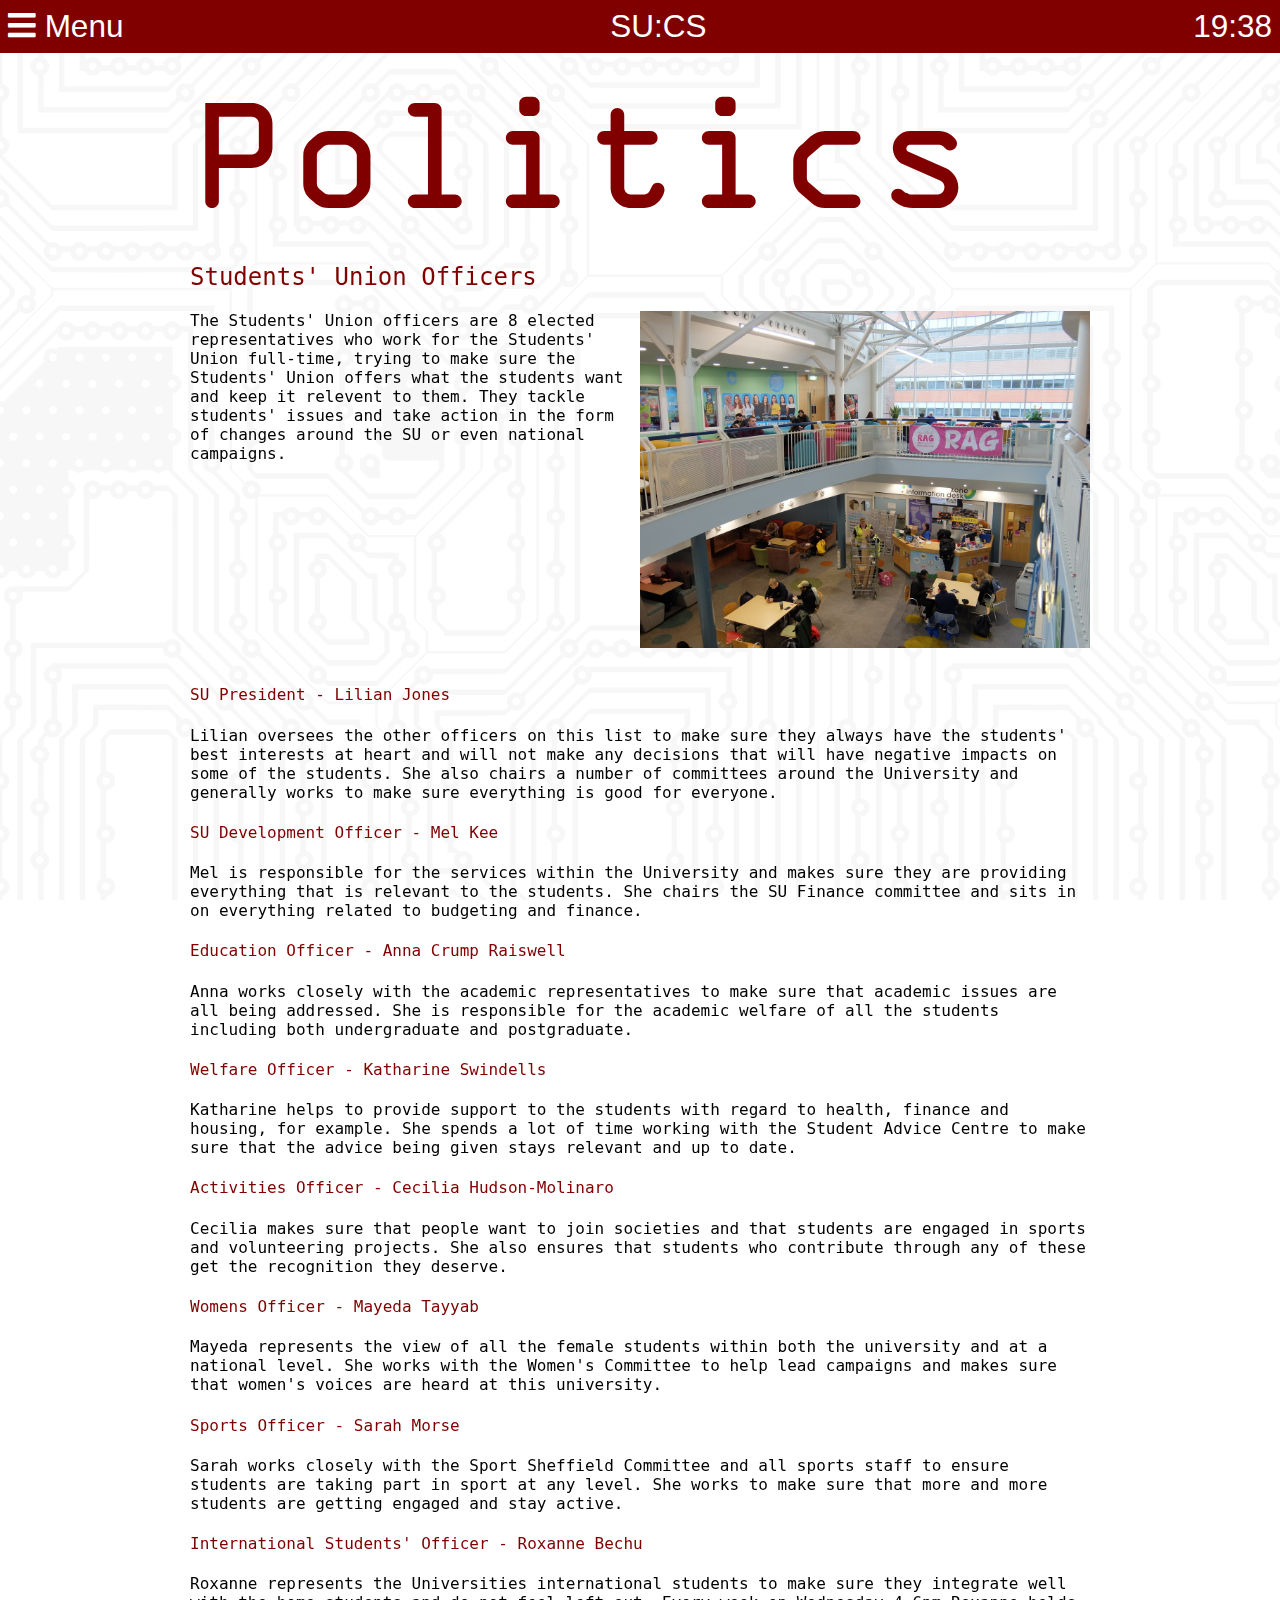
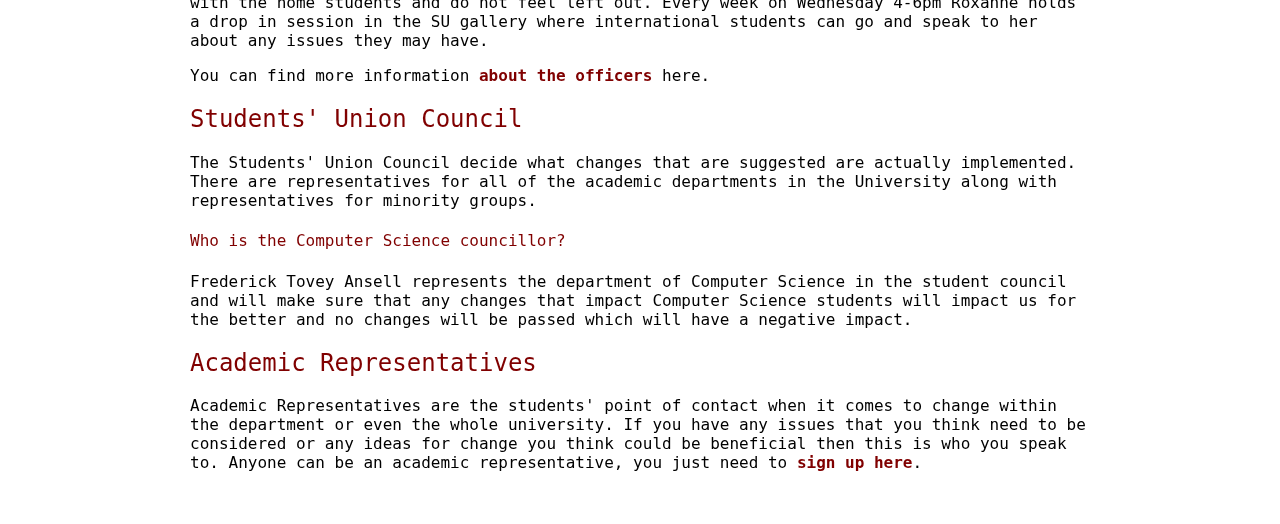
<file: politics.html>
<!DOCTYPE HTML>
<html lang="en">
<head>
	<meta charset="utf-8">
	<title>SU:CS - Politics</title>
	<meta name="author" content="Michael Gardiner & Jamie Huddlestone">
	<meta name="description" content="The UNOFFICIAL guide to Sheffield Students' Union for Computer Scientists">
	<meta name="viewport" content="width=device-width, initial-scale=1">
	<link rel="stylesheet" href="css/style.css">
	<script defer src="js/datetime.js"></script>
	<script defer src="js/menu.js"></script>
</head>
<body class="politics">

	<header>
		<nav id="menu" title="Menu" class="bars"> Menu
			<ul>
				<a href="home.html" title="Home"><li class="home"> Home </li></a>
				<a href="access.html" title="Access"><li class="access"> Access </li></a>
				<a href="contacts.html" title="Contacts"><li class="contacts"> Contacts </li></a>
				<a href="diary.html" title="Diary"><li class="diary"> Diary </li></a>
				<a href="eat.html" title="Eat"><li class="eat"> Eat </li></a>
				<a href="go_out.html" title="Go out"><li class="go_out"> Go out </li></a>
				<a href="maps.html" title="Maps"><li class="maps"> Maps </li></a>
				<a href="meet_up.html" title="Meet up"><li class="meet_up"> Meet up </li></a>
				<a href="shop.html" title="Shop"><li class="shop"> Shop </li></a>
				<a href="societies.html" title="Societies"><li class="societies"> Societies </li></a>
				<a href="support.html" title="Support"><li class="support"> Support </li></a>
				<a href="work.html" title="Work"><li class="work"> Work </li></a>
			</ul>
		</nav>
		<span>SU:CS</span>
		<span id="clock" class="time"></span>
	</header>
	
	<main>
 
		<h1>Politics</h1>
	  
		<h2>Students' Union Officers</h2>
		<img src="photos/su_socspace.JPG" alt="SU society space from the Gallery" title="SU society space from the Gallery">
		<p>The Students' Union officers are 8 elected representatives who work 
		for the Students' Union full-time, trying to make sure the Students' Union
		offers what the students want and keep it relevent to them. They tackle students' issues
		and take action in the form of changes around the SU or even national campaigns.</p>
		
		<h4>SU President - Lilian Jones</h4>
		<p>Lilian oversees the other officers on this list to make sure they always have the 
		students' best interests at heart and will not make any decisions that will have negative 
		impacts on some of the students. She also chairs a number of committees around the 
		University and generally works to make sure everything is good for everyone.</p>
		
		<h4>SU Development Officer - Mel Kee</h4>
		<p>Mel is responsible for the services within the University and makes sure they are 
		providing everything that is relevant to the students. She chairs the SU Finance 
		committee and sits in on everything related to budgeting and finance.</p>
		
		<h4>Education Officer - Anna Crump Raiswell</h4>
		<p>Anna works closely with the academic representatives to make sure that
		academic issues are all being addressed. She is responsible for the academic 
		welfare of all the students including both undergraduate and postgraduate.</p>
		
		<h4>Welfare Officer - Katharine Swindells</h4>
		<p>Katharine helps to provide support to the students with regard to health,
		finance and housing, for example. She spends a lot of time working with the
		Student Advice Centre to make sure that the advice being given stays relevant
		and up to date.</p>
		
		<h4>Activities Officer - Cecilia Hudson-Molinaro</h4>
		<p>Cecilia makes sure that people want to join societies and that students are 
		engaged in sports and volunteering projects. She also ensures that students 
		who contribute through any of these get the recognition they deserve.</p>
		
		<h4>Womens Officer - Mayeda Tayyab</h4>
		<p>Mayeda represents the view of all the female students within both the 
		university and at a national level. She works with the Women's Committee 
		to help lead campaigns and makes sure that women's voices are heard at this
		university.</p>
		
		<h4>Sports Officer - Sarah Morse</h4>
		<p>Sarah works closely with the Sport Sheffield Committee and all sports staff
		to ensure students are taking part in sport at any level. She works to make 
		sure that more and more students are getting engaged and stay active.</p>
		
		<h4>International Students' Officer - Roxanne Bechu</h4>
		<p>Roxanne represents the Universities international students to make sure
		they integrate well with the home students and do not feel left out. Every 
		week on Wednesday 4-6pm Roxanne holds a drop in session in the SU gallery
		where international students can go and speak to her about any issues 
		they may have.</p>
		
		<p>You can find more information <a href="https://su.sheffield.ac.uk/make-a-change/su-officers-2018-19"
		title="SU Officers">about the officers</a> here.</p>
		
		<h2>Students' Union Council</h2>
		<p>The Students' Union Council decide what changes that are suggested are actually implemented.
		There are representatives for all of the academic departments in the University along with representatives
		for minority groups.</p>
		
		<h4>Who is the Computer Science councillor?</h4>
		<p>Frederick Tovey Ansell represents the department of Computer Science in the student council
		and will make sure that any changes that impact Computer Science students will impact us for the 
		better and no changes will be passed which will have a negative impact.</p>
		
		<h2>Academic Representatives</h2>
		<p>Academic Representatives are the students' point of contact when it comes to change within the 
		department or even the whole university. If you have any issues that you think need to be considered
		or any ideas for change you think could be beneficial then this is who you speak to. Anyone can be an 
		academic representative, you just need to 
		<a href="https://su.sheffield.ac.uk/make-a-change/academic-representation"
		title="Academic Reps">sign up here</a>.</p>
	
	</main>
	
</body>
</html>
</file>
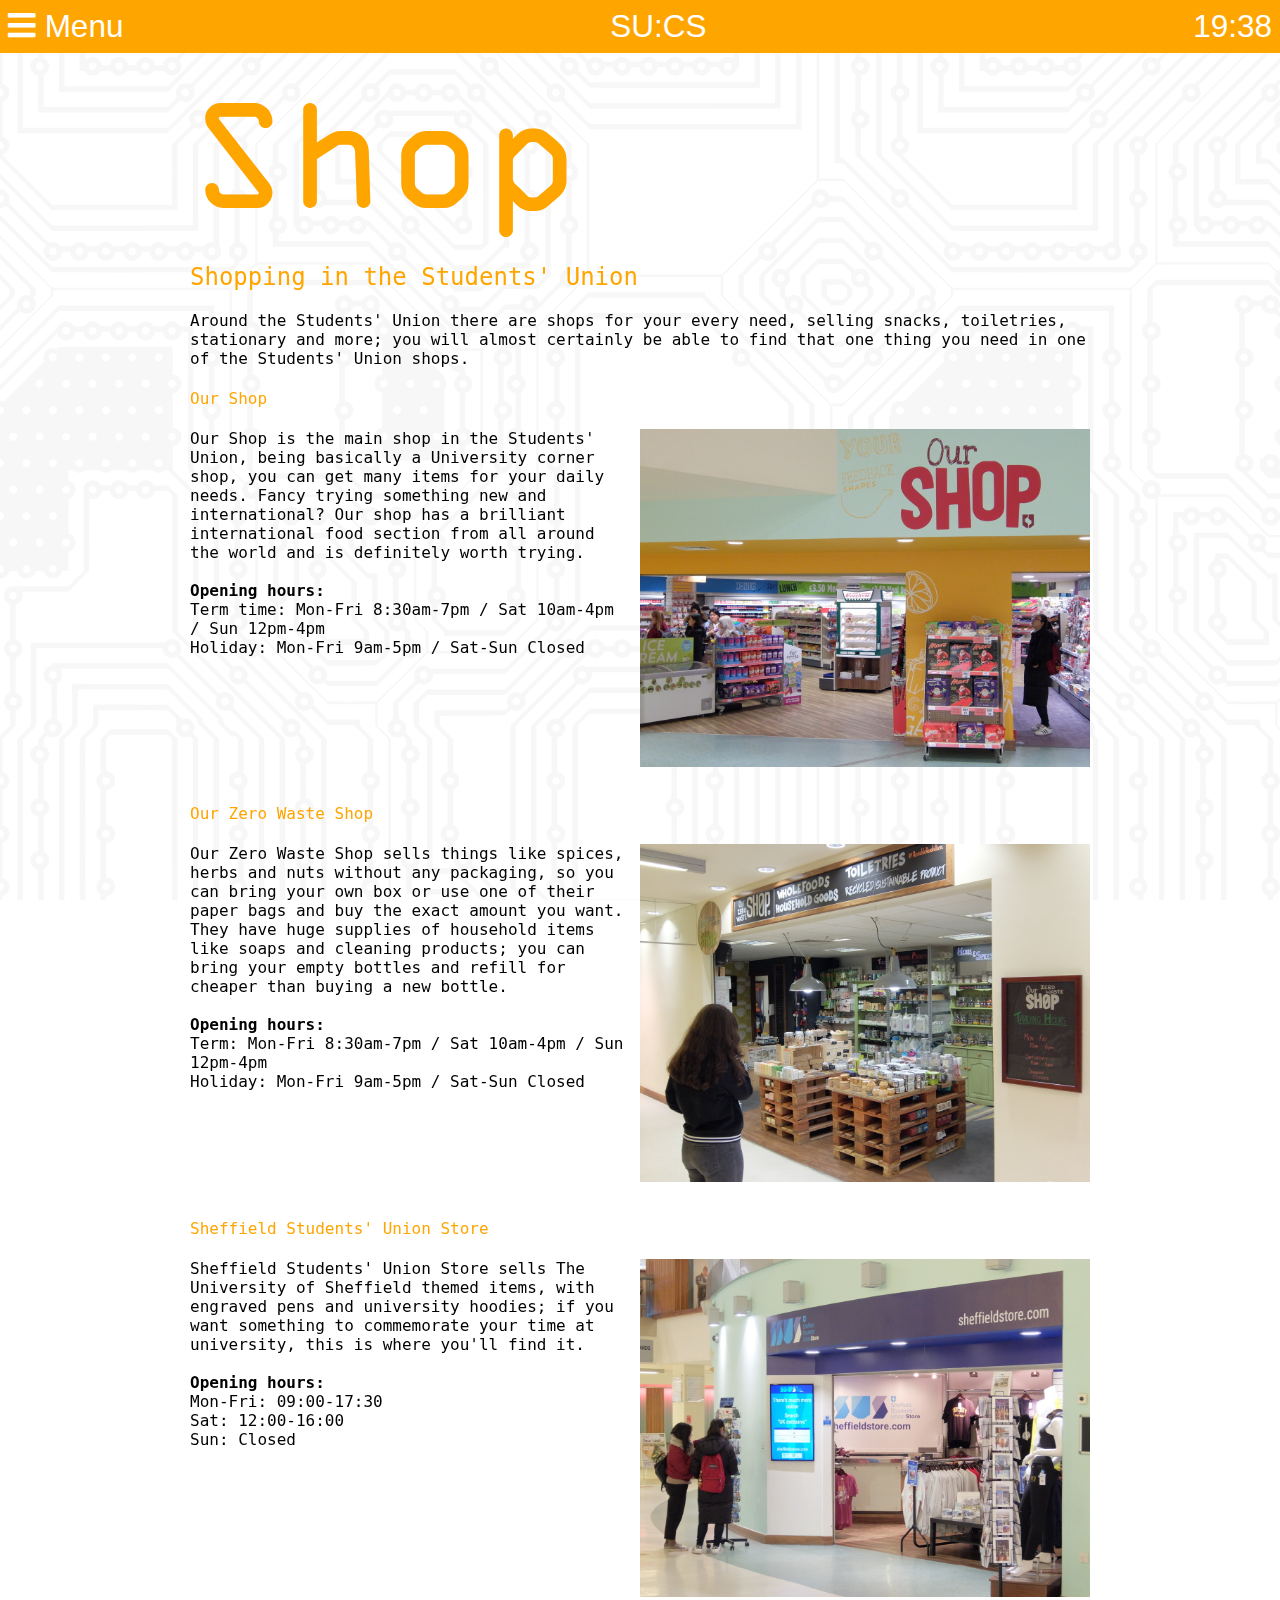
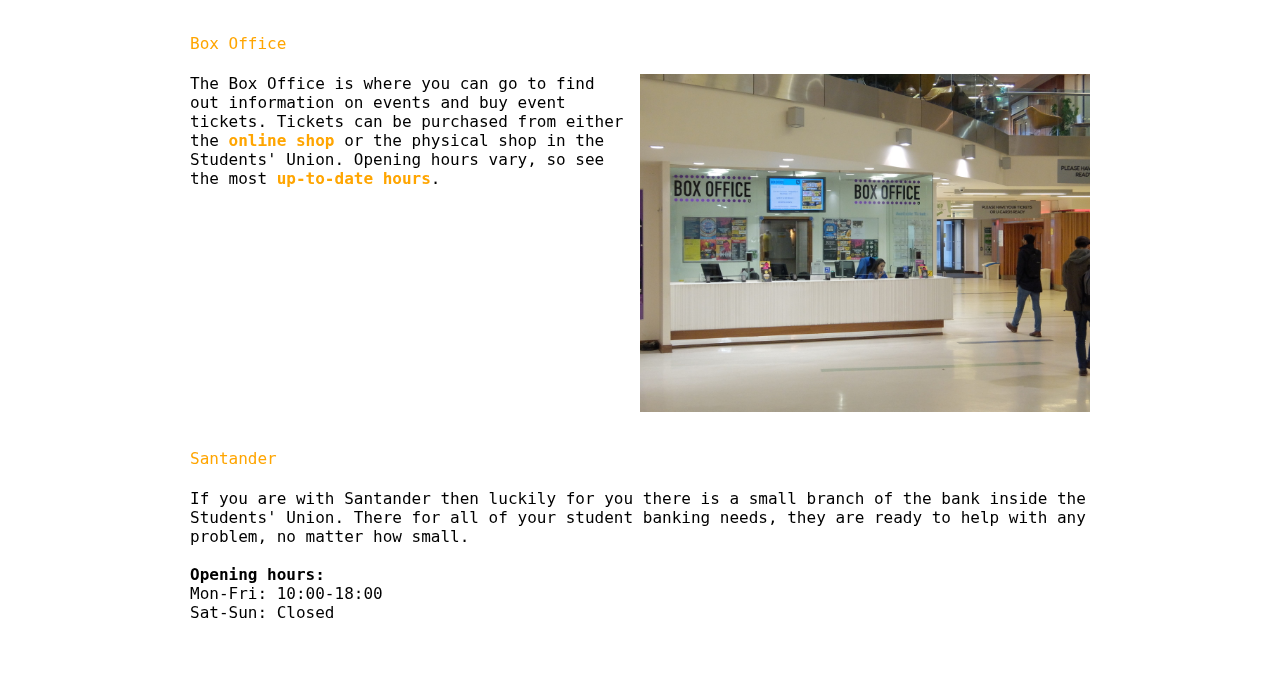
<file: shop.html>
<!DOCTYPE HTML>
<html lang="en">
<head>
	<meta charset="utf-8">
	<title>SU:CS - Shop</title>
	<meta name="author" content="Michael Gardiner & Jamie Huddlestone">
	<meta name="description" content="The UNOFFICIAL guide to Sheffield Students' Union for Computer Scientists">
	<meta name="viewport" content="width=device-width, initial-scale=1">
	<link rel="stylesheet" href="css/style.css">
	<script defer src="js/datetime.js"></script>
	<script defer src="js/menu.js"></script>
</head>
<body class="shop">

	<header>
		<nav id="menu" title="Menu" class="bars"> Menu
			<ul>
				<a href="home.html" title="Home"><li class="home"> Home </li></a>
				<a href="access.html" title="Access"><li class="access"> Access </li></a>
				<a href="contacts.html" title="Contacts"><li class="contacts"> Contacts </li></a>
				<a href="diary.html" title="Diary"><li class="diary"> Diary </li></a>
				<a href="eat.html" title="Eat"><li class="eat"> Eat </li></a>
				<a href="go_out.html" title="Go out"><li class="go_out"> Go out </li></a>
				<a href="maps.html" title="Maps"><li class="maps"> Maps </li></a>
				<a href="meet_up.html" title="Meet up"><li class="meet_up"> Meet up </li></a>
				<a href="politics.html" title="Politics"><li class="politics"> Politics </li></a>
				<a href="societies.html" title="Societies"><li class="societies"> Societies </li></a>
				<a href="support.html" title="Support"><li class="support"> Support </li></a>
				<a href="work.html" title="Work"><li class="work"> Work </li></a>
			</ul>
		</nav>
		<span>SU:CS</span>
		<span id="clock" class="time"></span>
	</header>
	
	<main>
		
		<h1>Shop</h1>
		
		<h2>Shopping in the Students' Union</h2>
		<p>Around the Students' Union there are shops for your every need, selling snacks, toiletries,
		stationary and more; you will almost certainly be able to find that one thing you need in one 
		of the Students' Union shops.</p>
		
		<h4>Our Shop</h4>
		<img src="photos/su_shop.JPG" alt="Our Shop" title="Our Shop">
		<p>Our Shop is the main shop in the Students' Union, being basically a University corner shop, you
		can get many items for your daily needs. Fancy trying something new and international? Our shop
		has a brilliant international food section from all around the world and is definitely worth
		trying.<br><br>
		<b>Opening hours:</b><br>
		Term time: Mon-Fri 8:30am-7pm / Sat 10am-4pm / Sun 12pm-4pm <br>
		Holiday: Mon-Fri 9am-5pm / Sat-Sun Closed</p>
		
		<h4>Our Zero Waste Shop</h4>
		<img src="photos/su_zerowaste.JPG" alt="Our Zero Waste Shop" title="Our Zero Waste Shop">
		<p>Our Zero Waste Shop sells things like spices, herbs and nuts without any
		packaging, so you can bring your own box or use one of their paper bags and 
		buy the exact amount you want. They have huge supplies of household items 
		like soaps and cleaning products; you can bring your empty bottles 
		and refill for cheaper than buying a new bottle.<br><br>
		<b>Opening hours:</b><br>
		Term: Mon-Fri 8:30am-7pm / Sat 10am-4pm / Sun 12pm-4pm <br>
		Holiday: Mon-Fri 9am-5pm / Sat-Sun Closed</p>
		
		<h4>Sheffield Students' Union Store</h4>
		<img src="photos/su_store.JPG" alt="Sheffield Students' Union Store" title="Sheffield Students' Union Store">
		<p>Sheffield Students' Union Store sells The University of Sheffield themed 
		items, with engraved pens and university hoodies; if you want something
		to commemorate your time at university, this is where you'll find it.<br><br>
		<b>Opening hours:</b><br>
		Mon-Fri: 09:00-17:30 <br>
		Sat: 12:00-16:00 <br>
		Sun: Closed</p>
		
		<h4>Box Office</h4>
		<img src="photos/su_boxoffice.JPG" alt="SU Box Office" title="SU Box Office">
		<p>The Box Office is where you can go to find out information on events
		and buy event tickets. Tickets can be purchased from either the 
		<a href="https://tickets.sheffieldstudentsunion.com/" title="SU Box Office">online
		shop</a> or the physical shop in the Students' Union. Opening hours vary, so see 
		the most <a href="https://su.sheffield.ac.uk/sheffield-su/opening-times" title="SU Opening Hours">
		up-to-date hours</a>.</p>
		
		<h4>Santander</h4>
		<p>If you are with Santander then luckily for you there is a small branch of the bank inside
		the Students' Union. There for all of your student banking needs, they are ready to help with 
		any problem, no matter how small.<br><br>
		<b>Opening hours:</b><br>
		Mon-Fri: 10:00-18:00 <br>
		Sat-Sun: Closed </p>
		
	</main>
	
</body>
</html>
</file>
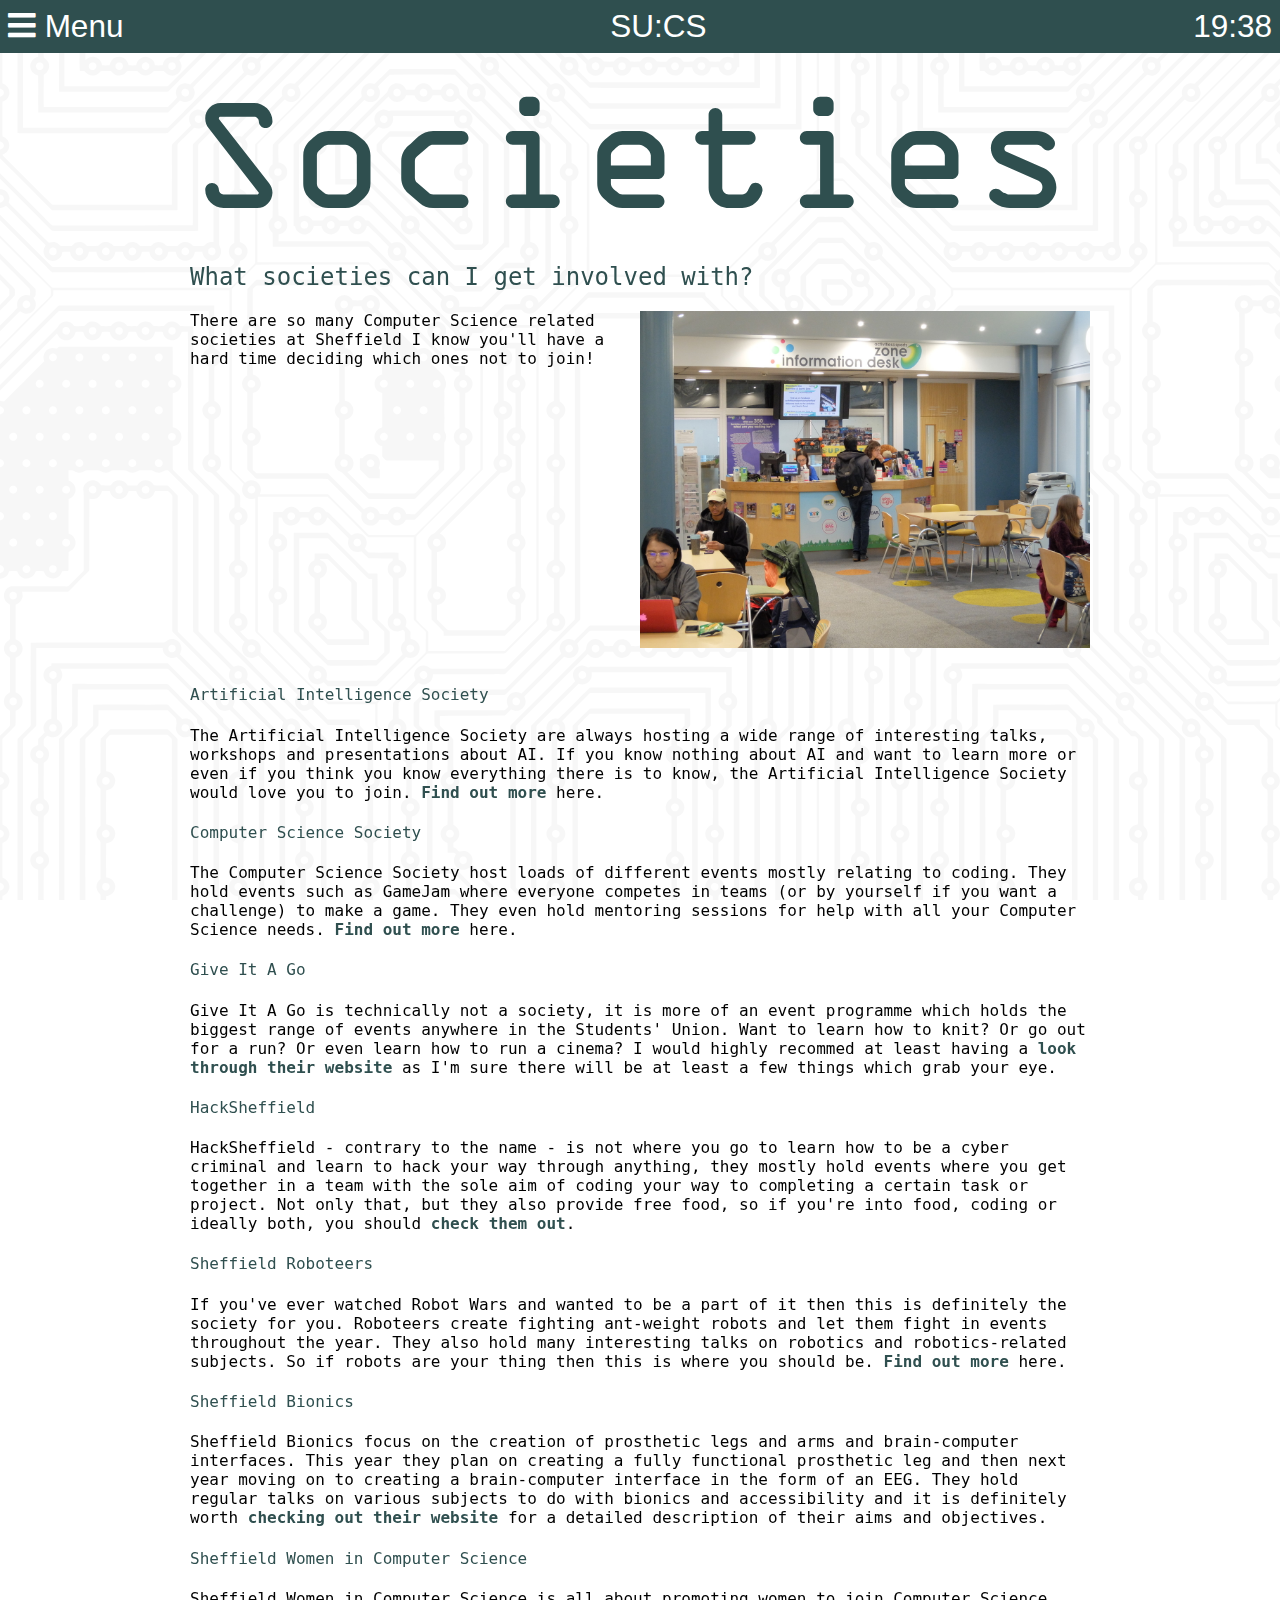
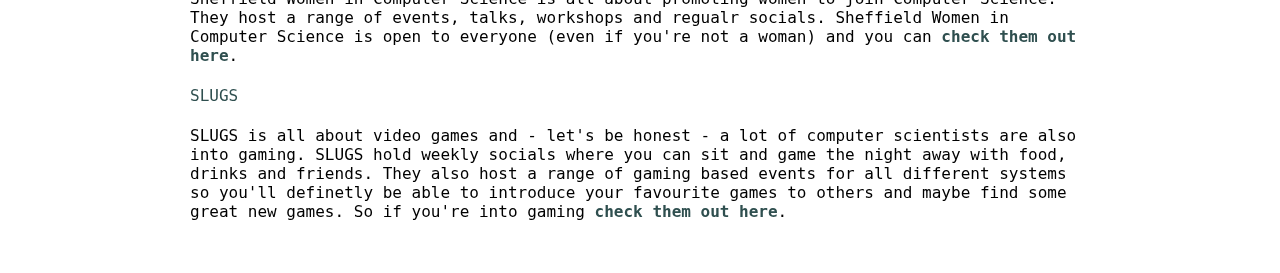
<file: societies.html>
<!DOCTYPE HTML>
<html lang="en">
<head>
	<meta charset="utf-8">
	<title>SU:CS - Societies</title>
	<meta name="author" content="Michael Gardiner & Jamie Huddlestone">
	<meta name="description" content="The UNOFFICIAL guide to Sheffield Students' Union for Computer Scientists">
	<meta name="viewport" content="width=device-width, initial-scale=1">
	<link rel="stylesheet" href="css/style.css">
	<script defer src="js/datetime.js"></script>
	<script defer src="js/menu.js"></script>
</head>
<body class="societies">

	<header>
		<nav id="menu" title="Menu" class="bars"> Menu
			<ul>
				<a href="home.html" title="Home"><li class="home"> Home </li></a>
				<a href="access.html" title="Access"><li class="access"> Access </li></a>
				<a href="contacts.html" title="Contacts"><li class="contacts"> Contacts </li></a>
				<a href="diary.html" title="Diary"><li class="diary"> Diary </li></a>
				<a href="eat.html" title="Eat"><li class="eat"> Eat </li></a>
				<a href="go_out.html" title="Go out"><li class="go_out"> Go out </li></a>
				<a href="maps.html" title="Maps"><li class="maps"> Maps </li></a>
				<a href="meet_up.html" title="Meet up"><li class="meet_up"> Meet up </li></a>
				<a href="politics.html" title="Politics"><li class="politics"> Politics </li></a>
				<a href="shop.html" title="Shop"><li class="shop"> Shop </li></a>
				<a href="support.html" title="Support"><li class="support"> Support </li></a>
				<a href="work.html" title="Work"><li class="work"> Work </li></a>
			</ul>
		</nav>
		<span>SU:CS</span>
		<span id="clock" class="time"></span>
	</header>
	
	<main>
 
		<h1>Societies</h1>
		
		<h2>What societies can I get involved with?</h2>
		<img src="photos/su_activities.JPG" alt="SU Activities & Sports Zone" title="SU Activities & Sports Zone">
		<p>There are so many Computer Science related societies at Sheffield I
		know you'll have a hard time deciding which ones not to join!</p>
	  
		<h4>Artificial Intelligence Society</h4>
		<p>The Artificial Intelligence Society are always hosting a wide range of interesting
		talks, workshops and presentations about AI. If you know nothing about AI and want to 
		learn more or even if you think you know everything there is to know, the Artificial
		Intelligence Society would love you to join. 
		<a href="https://www.facebook.com/SheffAISoc/" title="AI Society">Find out more</a> here.</p>
		
		<h4>Computer Science Society</h4>
		<p>The Computer Science Society host loads of different events mostly relating to
		coding. They hold events such as GameJam where everyone competes in teams (or by 
		yourself if you want a challenge) to make a game. They even hold mentoring sessions
		for help with all your Computer Science needs. <a href="https://shefcompsoc.uk/" title="Sheffield CompSoc">
		Find out more</a> here.</p>
		
		<h4>Give It A Go</h4>
		<p>Give It A Go is technically not a society, it is more of an event programme which holds
		the biggest range of events anywhere in the Students' Union. Want to learn how to knit? 
		Or go out for a run? Or even learn how to run a cinema? I would highly recommed at least
		having a <a href="https://tickets.sheffieldstudentsunion.com/give-it-a-go/" title="Give It A Go">
		look through their website</a> as I'm sure there will be at least a few things which grab your eye.</p>
		
		<h4>HackSheffield</h4>
		<p>HackSheffield - contrary to the name - is not where you go to learn how to be a cyber criminal
		and learn to hack your way through anything, they mostly hold events where you get together in a 
		team with the sole aim of coding your way to completing a certain task or project. Not only that, 
		but they also provide free food, so if you're into food, coding or ideally both, you should
		<a href="https://su.sheffield.ac.uk/groups/hacksheffield" title="HackSheffield">check them out</a>.</p>
		
		<h4>Sheffield Roboteers</h4>
		<p>If you've ever watched Robot Wars and wanted to be a part of it then this is definitely the society
		for you. Roboteers create fighting ant-weight robots and let them fight in events throughout the year.
		They also hold many interesting talks on robotics and robotics-related subjects. So if robots are your
		thing then this is where you should be. 
		<a href="https://www.facebook.com/groups/181120472342076/" title="Sheffield Roboteers">
		Find out more</a> here.</p>
		
		<h4>Sheffield Bionics</h4>
		<p>Sheffield Bionics focus on the creation of prosthetic legs and arms and brain-computer interfaces.
		This year they plan on creating a fully functional prosthetic leg and then next year 
		moving on to creating a brain-computer interface in the form of an EEG. They hold regular 
		talks on various subjects to do with bionics and accessibility and it is definitely worth
		<a href="http://sheffieldbionics.group.shef.ac.uk/" title="Sheffield Bionics">checking out their website</a>
		for a detailed description of their aims and objectives.</p>
		
		<h4>Sheffield Women in Computer Science</h4>
		<p>Sheffield Women in Computer Science is all about promoting women to join Computer Science.
		They host a range of events, talks, workshops and regualr socials. Sheffield Women in Computer 
		Science is open to everyone (even if you're not a woman) and you can
		<a href="https://su.sheffield.ac.uk/groups/women-in-computer-science-c357" 
		title="Sheffield Women in Computer Science"> check them out here</a>.</p>
		
		<h4>SLUGS</h4>
		<p>SLUGS is all about video games and - let's be honest - a lot of computer scientists are also
		into gaming. SLUGS hold weekly socials where you can sit and game the night away with food,
		drinks and friends. They also host a range of gaming based events for all different systems
		so you'll definetly be able to introduce your favourite games to others and maybe find some
		great new games. So if you're into gaming <a href="https://slugsoc.co.uk/" title="SLUGS">
		check them out here</a>.</p>
	
	</main>
	
</body>
</html>
</file>
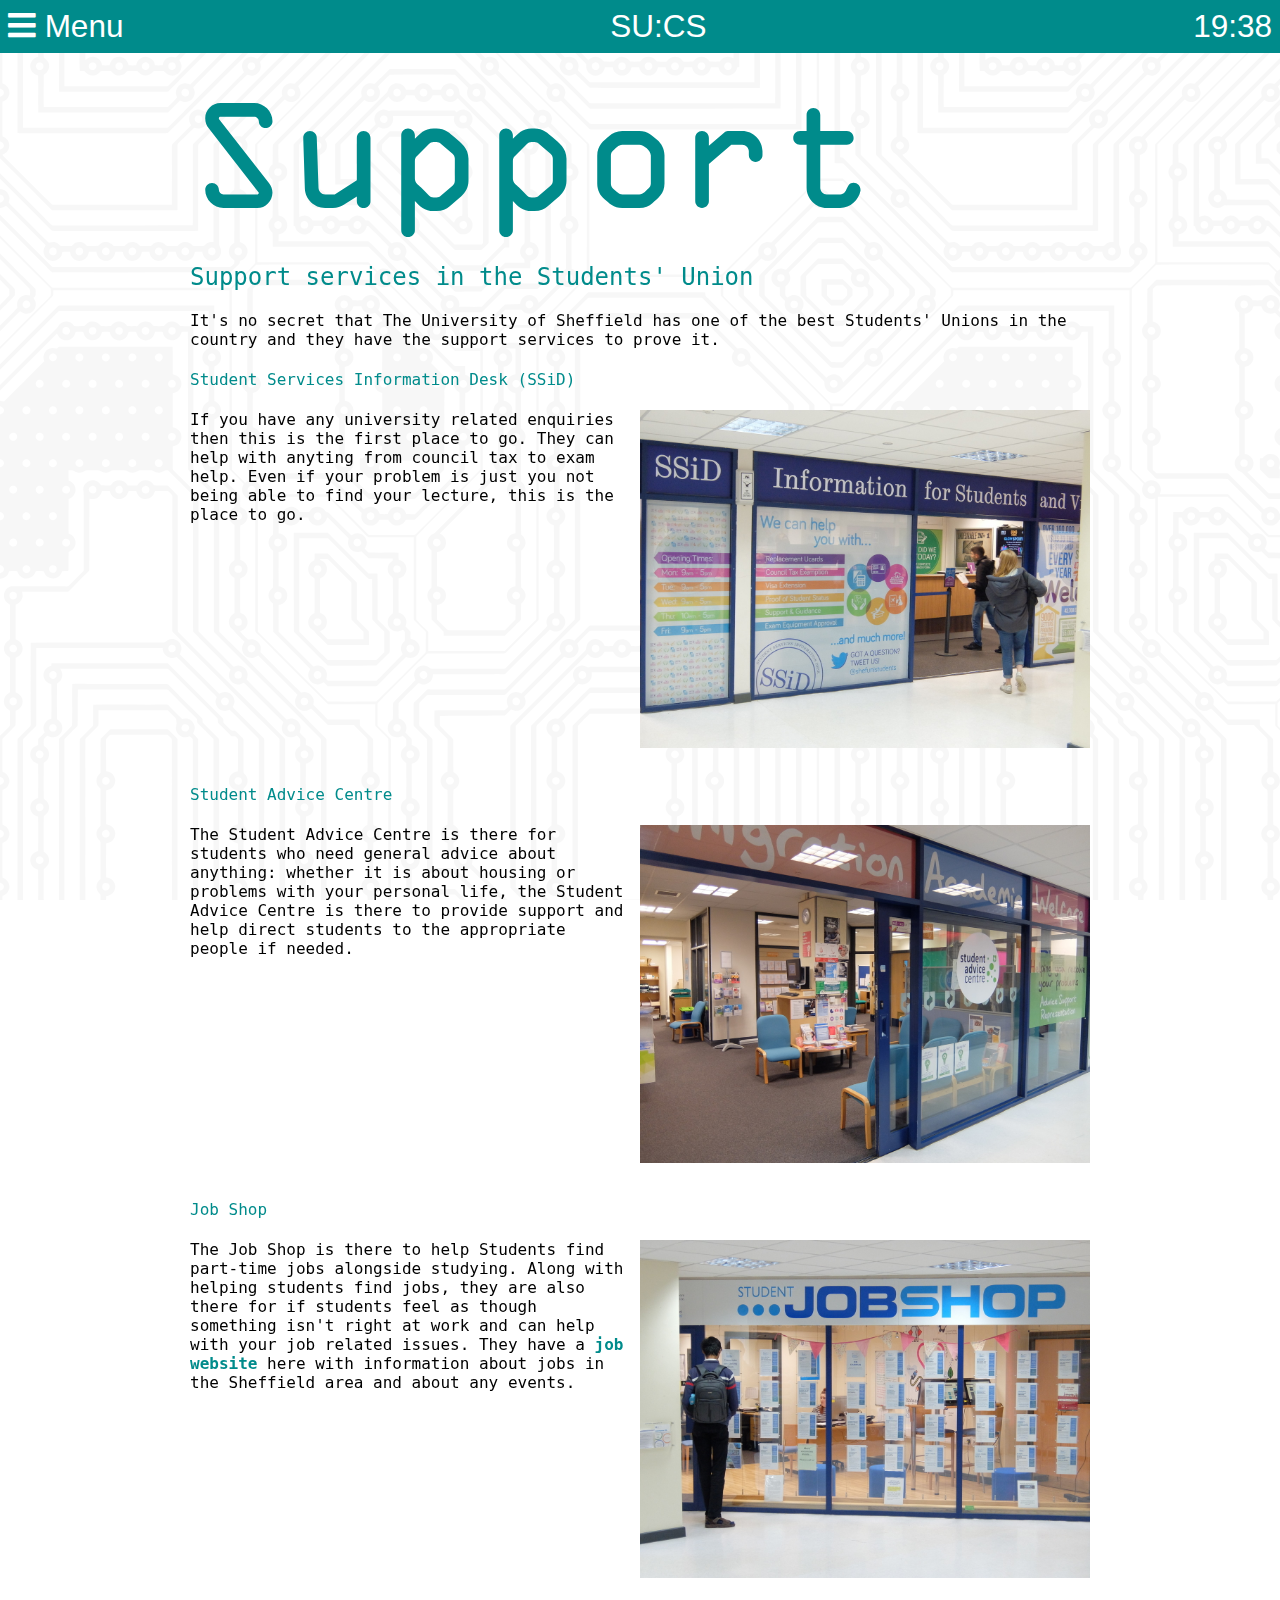
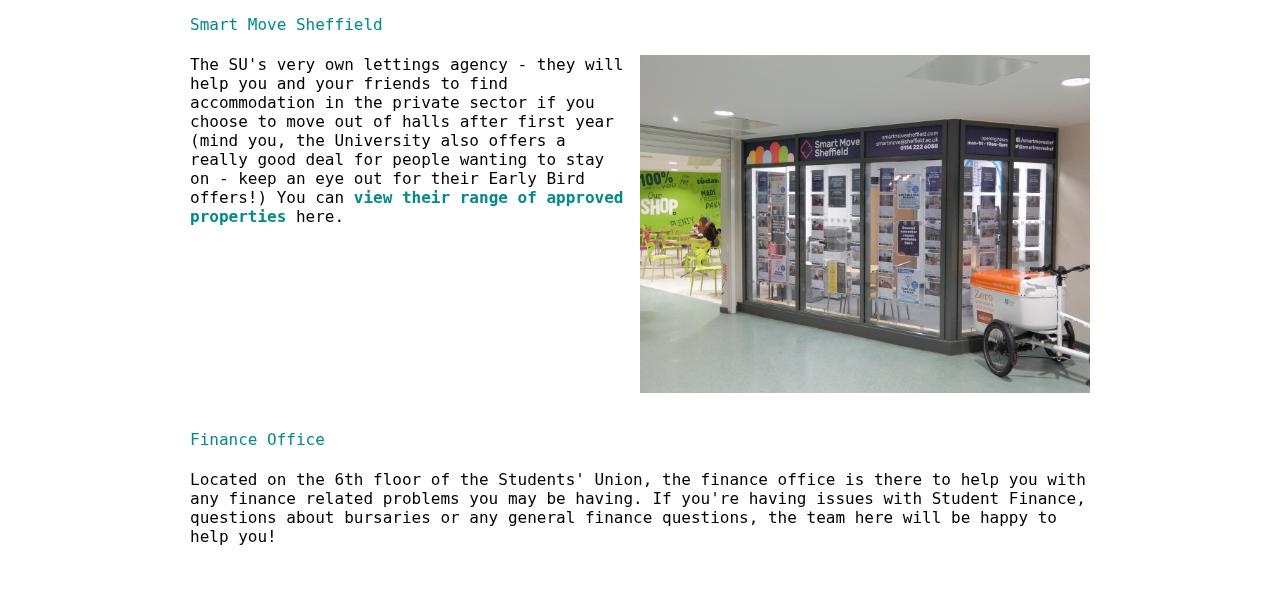
<file: support.html>
<!DOCTYPE HTML>
<html lang="en">
<head>
	<meta charset="utf-8">
	<title>SU:CS - Support</title>
	<meta name="author" content="Michael Gardiner & Jamie Huddlestone">
	<meta name="description" content="The UNOFFICIAL guide to Sheffield Students' Union for Computer Scientists">
	<meta name="viewport" content="width=device-width, initial-scale=1">
	<link rel="stylesheet" href="css/style.css">
	<script defer src="js/datetime.js"></script>
	<script defer src="js/menu.js"></script>
</head>
<body class="support">

	<header>
		<nav id="menu" title="Menu" class="bars"> Menu
			<ul>
				<a href="home.html" title="Home"><li class="home"> Home </li></a>
				<a href="access.html" title="Access"><li class="access"> Access </li></a>
				<a href="contacts.html" title="Contacts"><li class="contacts"> Contacts </li></a>
				<a href="diary.html" title="Diary"><li class="diary"> Diary </li></a>
				<a href="eat.html" title="Eat"><li class="eat"> Eat </li></a>
				<a href="go_out.html" title="Go out"><li class="go_out"> Go out </li></a>
				<a href="maps.html" title="Maps"><li class="maps"> Maps </li></a>
				<a href="meet_up.html" title="Meet up"><li class="meet_up"> Meet up </li></a>
				<a href="politics.html" title="Politics"><li class="politics"> Politics </li></a>
				<a href="shop.html" title="Shop"><li class="shop"> Shop </li></a>
				<a href="societies.html" title="Societies"><li class="societies"> Societies </li></a>
				<a href="work.html" title="Work"><li class="work"> Work </li></a>
			</ul>
		</nav>
		<span>SU:CS</span>
		<span id="clock" class="time"></span>
	</header>
	
	<main>
	
		<h1>Support</h1>
		
		<h2>Support services in the Students' Union</h2>
		<p>It's no secret that The University of Sheffield has one of the best
		Students' Unions in the country and they have the support services to prove 
		it.</p>
		
		<h4>Student Services Information Desk (SSiD)</h4>
		<img src="photos/su_ssid.JPG" alt="Student Services Information Desk" title="Student Services Information Desk">
		<p>If you have any university related enquiries then this is the first place to go. They
		can help with anyting from council tax to exam help. Even if your problem is just you not being able
		to find your lecture, this is the place to go.</p>
		
		<h4>Student Advice Centre</h4>
		<img src="photos/su_studentadvice.JPG" alt="Student Advice Centre" title="Student Advice Centre">
		<p>The Student Advice Centre is there for students who need general advice about anything:
		whether it is about housing or problems with your personal life, the Student Advice Centre is
		there to provide support and help direct students to the appropriate people if needed.</p>
		
		<h4>Job Shop</h4>
		<img src="photos/su_jobshop.JPG" alt="Student Job Shop" title="Student Job Shop">
		<p>The Job Shop is there to help Students find part-time jobs alongside studying. Along with 
		helping students find jobs, they are also there for if students feel as though something 
		isn't right at work and can help with your job related issues. They have a 
		<a href="https://careerconnect.sheffield.ac.uk/home.html" title="Job Shop">job website</a> here
		with information about jobs in the Sheffield area and about any events.</p>
		
		<h4>Smart Move Sheffield</h4>
		<img src="photos/su_smartmove.JPG" alt="Smart Move Sheffield" title="Smart Move Sheffield">
		<p>The SU's very own lettings agency - they will help you and your friends to find accommodation
		in the private sector if you choose to move out of halls after first year (mind you, the
		University also offers a really good deal for people wanting to stay on - keep an eye out for their
		Early Bird offers!) You can	<a href="https://www.smartmovesheffield.com/Accommodation" 
		title="Smart Move Sheffield"> view their range of approved properties</a> here.</p>
		
		<h4>Finance Office</h4>
		<p>Located on the 6th floor of the Students' Union, the finance office is there to
		help you with any finance related problems you may be having. If you're having issues 
		with Student Finance, questions about bursaries or any general finance questions, the team
		here will be happy to help you!</p>
	
	</main>
	
</body>
</html>
</file>
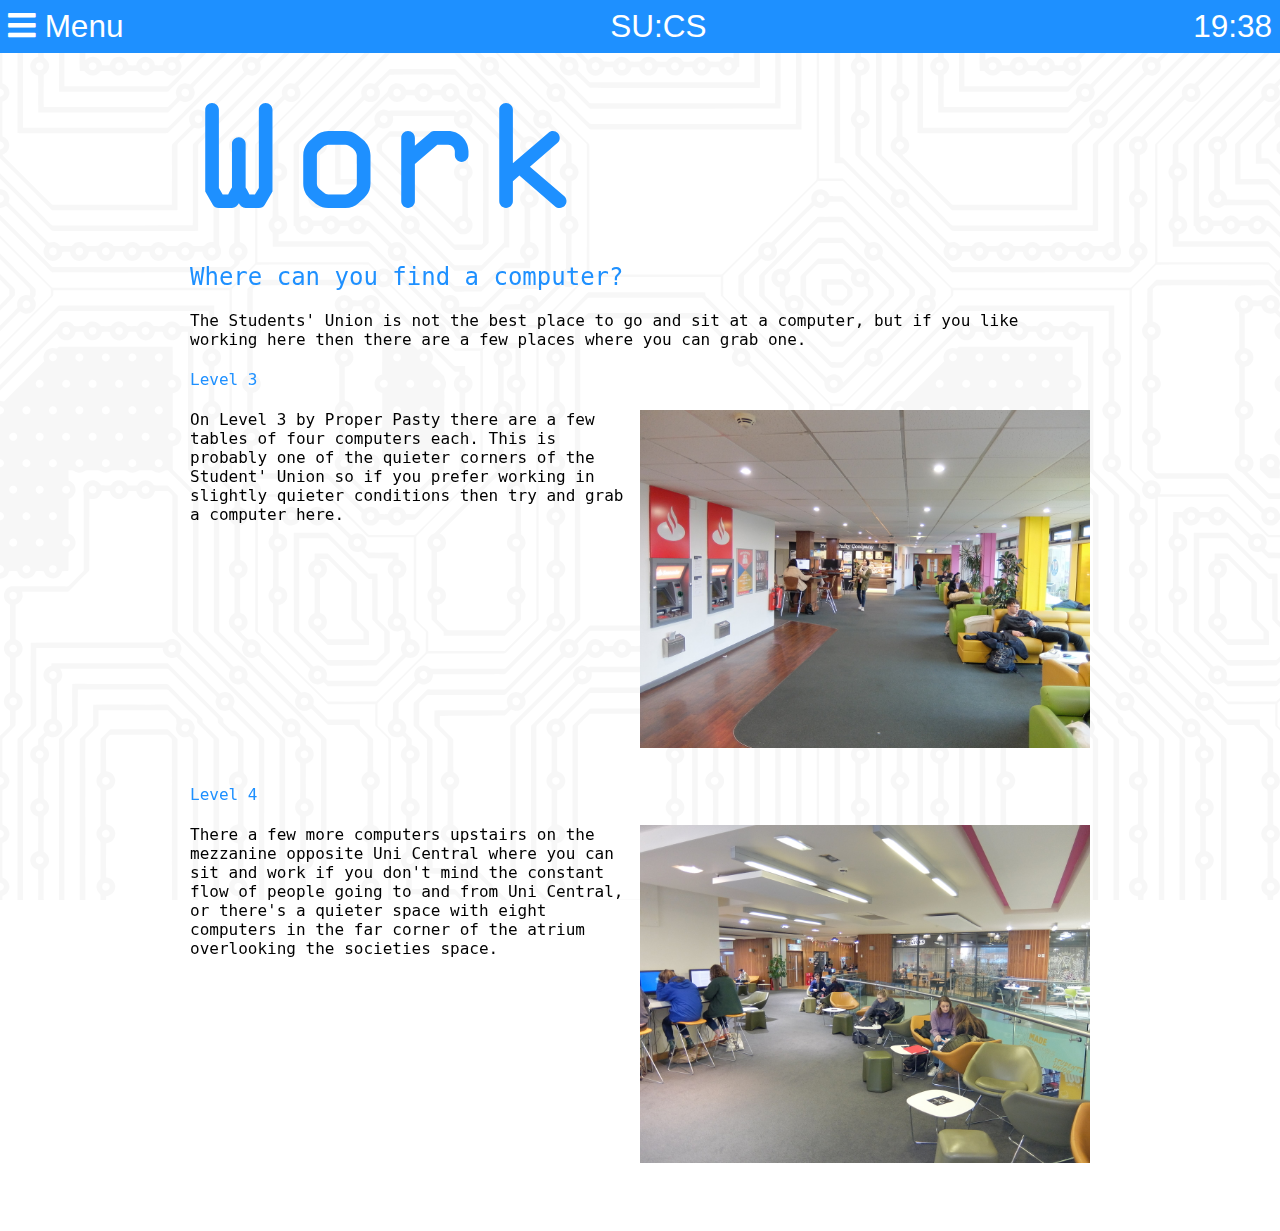
<file: work.html>
<!DOCTYPE HTML>
<html lang="en">
<head>
	<meta charset="utf-8">
	<title>SU:CS - Work</title>
	<meta name="author" content="Michael Gardiner & Jamie Huddlestone">
	<meta name="description" content="The UNOFFICIAL guide to Sheffield Students' Union for Computer Scientists">
	<meta name="viewport" content="width=device-width, initial-scale=1">
	<link rel="stylesheet" href="css/style.css">
	<script defer src="js/datetime.js"></script>
	<script defer src="js/menu.js"></script>
</head>
<body class="work">

	<header>
		<nav id="menu" title="Menu" class="bars"> Menu
			<ul>
				<a href="home.html" title="Home"><li class="home"> Home </li></a>
				<a href="access.html" title="Access"><li class="access"> Access </li></a>
				<a href="contacts.html" title="Contacts"><li class="contacts"> Contacts </li></a>
				<a href="diary.html" title="Diary"><li class="diary"> Diary </li></a>
				<a href="eat.html" title="Eat"><li class="eat"> Eat </li></a>
				<a href="go_out.html" title="Go out"><li class="go_out"> Go out </li></a>
				<a href="maps.html" title="Maps"><li class="maps"> Maps </li></a>
				<a href="meet_up.html" title="Meet up"><li class="meet_up"> Meet up </li></a>
				<a href="politics.html" title="Politics"><li class="politics"> Politics </li></a>
				<a href="shop.html" title="Shop"><li class="shop"> Shop </li></a>
				<a href="societies.html" title="Societies"><li class="societies"> Societies </li></a>
				<a href="support.html" title="Support"><li class="support"> Support </li></a>
			</ul>
		</nav>
		<span>SU:CS</span>
		<span id="clock" class="time"></span>
	</header>

	<main>
	
		<h1>Work</h1>
		
		<h2>Where can you find a computer?</h2>
		<p>The Students' Union is not the best place to go and sit at a computer, but if you like 
		working here then there are a few places where you can grab one.</p>
		
		<h4>Level 3</h4>
		<img src="photos/su_l3lounge.JPG" alt="Level 3 lounge" title="Level 3 lounge">
		<p>On Level 3 by Proper Pasty there are a few tables of four computers each. This is probably one of the quieter
		corners of the Student' Union so if you prefer working in slightly quieter conditions then try and grab
		a computer here.</p>
		
		<h4>Level 4</h4>
		<img src="photos/su_l4walkway.JPG" alt="Level 4 mezzanine" title="Level 4 mezzanine">
		<p>There a few more computers upstairs on the mezzanine opposite Uni Central where you can sit and 
		work if you don't mind the constant flow of people going to and from Uni Central, or there's a
		quieter space with eight computers in the far corner of the atrium overlooking the societies space.</p>
		
	</main>
	
</body>
</html>
</file>
<file: css/style.css>
/*	style.css
*
*	COM1008 Web and Internet Technology
*	Assignment 1
*
*	Michael Gardiner & Jamie Huddlestone
*/


/*** Font imports ***/

@font-face {
	font-family: "OCRA";
	font-weight: normal;
	font-style: normal;
	src: url("../fonts/OCRA.otf");
	/* OCR-A font based on ISO 1073-1:1976, typeset by Matthew Skala: http://ansuz.sooke.bc.ca/page/fonts#ocra */
	/* Released by the author into the public domain */
}

@font-face {
	font-family: "Font Awesome";
	font-weight: normal;
	font-style: normal;
	src: url("../fonts/fa-solid-900.woff");
	/* Font Awesome v5.5.0: https://fontawesome.com/ */
	/* Used under SIL Open Font License 1.1: https://scripts.sil.org/cms/scripts/page.php?site_id=nrsi&id=OFL */
}
/* ---- For future use ----
@font-face {
	font-family: "Font Awesome";
	font-weight: normal;
	font-style: italic;
	src: url("../fonts/fa-regular-400.woff");
}
@font-face {
	font-family: "Font Awesome";
	font-weight: bold;
	font-style: normal;
	src: url("../fonts/fa-brands-400.woff");
} ---------------------- */


/*** Tags ***/

body:before {		/* Imported SVG background; needs to be in a pseudo-element to apply opacity to it! */
	content: "";
	z-index: -1;
	position: fixed;
	top: 0;
	left: 0;
	width: 100%;
	height: 100%;
	opacity: 0.03125;
	background-image: url("../img/back.svg");
	/* by GDJ, on openclipart.org: https://openclipart.org/detail/289068/seamless-circuit-texture */
	/* Used under Creative Commons Zero License 1.0: http://creativecommons.org/publicdomain/zero/1.0/ */
}

body {
	margin: 0;
	overflow-x: hidden;		/* Just to stop pointless appearance of horizontal scroll bars on some browsers. */
	font-family: "DejaVu Sans Mono", "Vera Sans Mono", "Menlo", "Andale Mono", "Droid Sans Mono", "Consolas", "Inconsolata", "Liberation Mono", "Lucida Console", "Courier New", "Courier", monospace;
}

body.splash:before, body.home:before {
	opacity: 0.125;			/* Strengthen circuit pattern on dark background */
}

body.splash, body.home {
	background-color: midnightblue;
	background-attachment: fixed;
	background-image: radial-gradient(circle, transparent, black);
}

a {
	text-decoration: none;
	font-weight: bold;
	color: midnightblue;
}

a:hover {
	text-decoration: underline;
}

h1, h2, h3, h4, h5, h6 {
	font-weight: normal;
}

h1 {
	margin: 0 0 1rem;
	font-size: 15vmin;
	font-family: "OCRA", serif;
}

@media (min-width: 600px) and (min-height: 600px) {
	h3 {
		font-size: 4vmin;
	}
}

header {
	z-index: 1001;		/* To sit above all other elements, including Leaflet map widgets */
	position: sticky;
	top: 0;
	left: 0;
	width: 100%;
	text-align: center;
	font-size: 1.25em;
	font-family: "San Francisco", "Helvetica Neue", "Helvetica", "Arial", sans-serif;
	background-color: rgba(0, 0, 0, 0.75);
	color: white;
}
@media (min-width: 600px) and (min-height: 600px) {
	header {
		font-size: 3.5vmin;	
	}
}

header>* {
	display: inline-block;
	margin: 0.25em;						/* Ensure header child elements have ample room to breathe! */
}

nav a {
	font-weight: normal;
}

nav ul {
	margin: 0;
	padding: 0;
}

nav li {
	list-style: none;
}

header nav.bars {
	float: left;
	text-align: left;
	cursor: pointer;
}

nav.bars ul {
	position: absolute;
	top: calc(1.25em + 0.5em);			/* To compensate for padding of header children */
	left: 0;
	width: 100%;
	max-height: 88vmax;
	overflow-y: scroll;
	background-color: midnightblue;		/* Overridden by app classes */
	box-shadow: 0 0 100vmax rgba(0, 0, 0, 0.5);
	transform: scaleY(0);
	transform-origin: top;
	transition: transform 0.1s;
}
@media (orientation: landscape) {
	nav.bars ul {
		max-height: 88vmin;
	}
}
@media (min-width: 600px) and (min-height: 600px) {
	nav.bars ul {
		top: calc(3.5vmin + 0.6666em);	/* To compensate for padding of header children */
	}
}

nav.bars li {
	padding: 0.5em;
	background-color: white;
}

nav.bars li:hover {
	background-color: inherit;
	color: white;
}

main {
	position: relative;
	max-width: 100vmin;
	margin: 0 auto;
	padding: 0 2vmin 4vmin;
}

.splash main, .home main {
	max-width: 144vmin;		/* Constrains the app icons to six abreast */
	text-align: center;
	text-shadow: 2px 2px 4px rgba(0, 0, 0, 0.5);
	color: white;
}

input, textarea {
	display: block;
	width: 90vmin;
	margin: 1em 0;
	border: 1px solid silver;
	border-radius: 0.5em;
	padding: 0.5em;
}

input[type="submit"] {
	box-shadow: inset -1px -1px 2px silver, inset 1px 1px 2px white;
	width: 92vmin;
}

input[type="submit"]:hover {
	box-shadow: inset 1px 1px 2px silver, inset -1px -1px 2px white;
}

img {
	width: 100%;
}
@media (min-width: 600px) and (min-height: 600px) {
	img {
		float: right;
		width: 50vmin;
		margin: 0 0 1em 1em;
	}
}

/*** Element IDs ***/

#clock {
	float: right;
}

#lock_widget {
	display: inline-block;
	position: relative;
	margin: 10vmin 0;
	height: 10vmin;
	border-radius: 8vmin;
	padding: 2vmin 4vmin 2vmin 2vmin;
	background-color: rgba(255, 255, 255, 0.5);
	font-size: 6vmin;
	cursor: pointer;
	transition: color 0.3s;
}

#lock_widget:hover {
	box-shadow: 0 0 2vmin rgba(255, 255, 255, 0.25);
}

#map {
	position: relative;
	height: 70vmin;
	width: 96vmin;
}


/*** Clearfix ***/
header:after, main>p:after, .apps:after, .clear:after {
	content: "";
	display: table;
	clear: both;
}


/*** Icon classes ***/

.lock {
	position: relative;
	left: 0;
	color: white;
	transition: left 0.3s ease-in;
}

.lock:before {
	content: "\f023";	/* lock */
	display: inline-block;
	width: 10vmin;
	height: 10vmin;
	border-radius: 5vmin;
	line-height: 1.5;
	box-shadow: inset 1px 1px 4px rgba(0, 0, 0, 0.5), inset -1px -1px 4px rgba(255, 255, 255, 0.5);
	background-color: rgba(255, 255, 255, 0.25);
	font-family: "Font Awesome";
}

.unlocked:before {
	content: "\f09c";	/* unlock */	
}

.bars:before {
	content: "\f0c9";	/* bars */
	font-family: "Font Awesome";
}


/*** App icons ***/

.apps li {
	display: inline-block;
	width: 16vmin;
	margin: 2vmin;
	text-align: center;
	font-size: 4vmin;
	font-family: "San Francisco", "Helvetica Neue", "Helvetica", "Arial", sans-serif;
	color: white;
	text-shadow: 0 0 2px rgba(0, 0, 0, 0.25);
	transition: filter 0.05s linear;
}

.apps li:before {
	display: block;
	width: 16vmin;
	height: 16vmin;
	margin-bottom: 1vmin;
	border-radius: 3vmin;
	line-height: 1.6;
	font-size: 10vmin;
	font-family: "Font Awesome";
	color: white;
	box-shadow: 0 0 2px rgba(0, 0, 0, 0.25);
}

.apps li:hover {
	filter: brightness(1.125);
}

.apps .eat:before {
	content: "\f2e7";	/* utensils */
	background-color: red;
	background-image: linear-gradient(red, firebrick);
}

.apps .shop:before {
	content: "\f290";	/* shopping-bag */
	background-color: orange;
	background-image: linear-gradient(orange, darkorange);
}

.apps .go_out:before {
	content: "\f57b";	/* glass-martini-alt */
	background-color: purple;
	background-image: linear-gradient(purple, indigo);
}

.apps .work:before {
	content: "\f108";	/* desktop */
	background-color: dodgerblue;
	background-image: linear-gradient(dodgerblue, royalblue);
}

.apps .contacts:before {
	content: "\f095";	/* phone */
	background-color: limegreen;
	background-image: linear-gradient(lime, limegreen);
}

.apps .diary:before {
	content: "\f02d";	/* book */
	background-color: sienna;
	background-image: linear-gradient(sienna, saddlebrown);
}

.apps .access:before{
	content: "\f193";	/* wheelchair */
	background-color: deeppink;
	background-image: linear-gradient(deeppink, mediumvioletred);
}

.apps .support:before{
	content: "\f590";	/* headset */
	background-color: darkturquoise;
	background-image: linear-gradient(darkturquoise, darkcyan);
}

.apps .maps:before{
	content: "\f57d";	/* globe-americas */
	color: dodgerblue;
	background-color: white;
	background-image: linear-gradient(white, gainsboro);
}

.apps .meet_up:before{
	content: "\f086";	/* comments */
	background-color: darkgreen;
	background-image: linear-gradient(forestgreen, darkgreen);
}

.apps .politics:before{
	content: "\f1c3";	/* file-excel */
	background-color: maroon;
	background-image: linear-gradient(brown, maroon);
}

.apps .societies:before{
	content: "\f121";	/* code */
	color: limegreen;
	background-color: darkslategray;
	background-image: linear-gradient(darkslategray, black);
}


/*** App themes ***/

.eat header, .eat footer, .eat nav.bars ul {
	background-color: red;
}
.eat h1, .eat h2, .eat h3, .eat h4, .eat h5, .eat h6,
.eat a{
	color: red;
}

.shop header, .shop footer, .shop nav.bars ul {
	background-color: orange;
}
.shop h1, .shop h2, .shop h3, .shop h4, .shop h5, .shop h6,
.shop a {
	color: orange;
}

.go_out header, .go_out footer, .go_out nav.bars ul {
	background-color: purple;
}
.go_out h1, .go_out h2, .go_out h3, .go_out h4, .go_out h5, .go_out h6,
.go_out a {
	color: purple;
}

.work header, .work footer, .work nav.bars ul {
	background-color: dodgerblue;
}
.work h1, .work h2, .work h3, .work h4, .work h5, .work h6,
.work a {
	color: dodgerblue;
}

.contacts header, .contacts footer, .contacts nav.bars ul {
	background-color: limegreen;
}
.contacts h1, .contacts h2, .contacts h3, .contacts h4, .contacts h5, .contacts h6,
.contacts a {
	color: limegreen;
}

.diary header, .diary footer, .diary nav.bars ul {
	background-color: sienna;
}
.diary h1, .diary h2, .diary h3, .diary h4, .diary h5, .diary h6,
.diary a {
	color: sienna;
}

.access header, .access footer, .access nav.bars ul {
	background-color: deeppink;
}
.access h1, .access h2, .access h3, .access h4, .access h5, .access h6,
.access a {
	color: deeppink;
}

.support header, .support footer, .support nav.bars ul {
	background-color: darkcyan;
}
.support h1, .support h2, .support h3, .support h4, .support h5, .support h6,
.support a {
	color: darkcyan;
}

.maps header, .maps footer, .maps nav.bars ul {
	background-color: dodgerblue;
}
.maps h1, .maps h2, .maps h3, .maps h4, .maps h5, .maps h6,
.maps a {
	color: dodgerblue;
}

.meet_up header, .meet_up footer, .meet_up nav.bars ul {
	background-color: darkgreen;
}
.meet_up h1, .meet_up h2, .meet_up h3, .meet_up h4, .meet_up h5, .meet_up h6,
.meet_up a {
	color: darkgreen;
}

.politics header, .politics footer, .politics nav.bars ul {
	background-color: maroon;
}
.politics h1, .politics h2, .politics h3, .politics h4, .politics h5, .politics h6,
.politics a {
	color: maroon;
}

.societies header, .societies footer, .societies nav.bars ul {
	background-color: darkslategray;
}
.societies h1, .societies h2, .societies h3, .societies h4, .societies h5, .societies h6,
.societies a {
	color: darkslategray;
}
</file>
